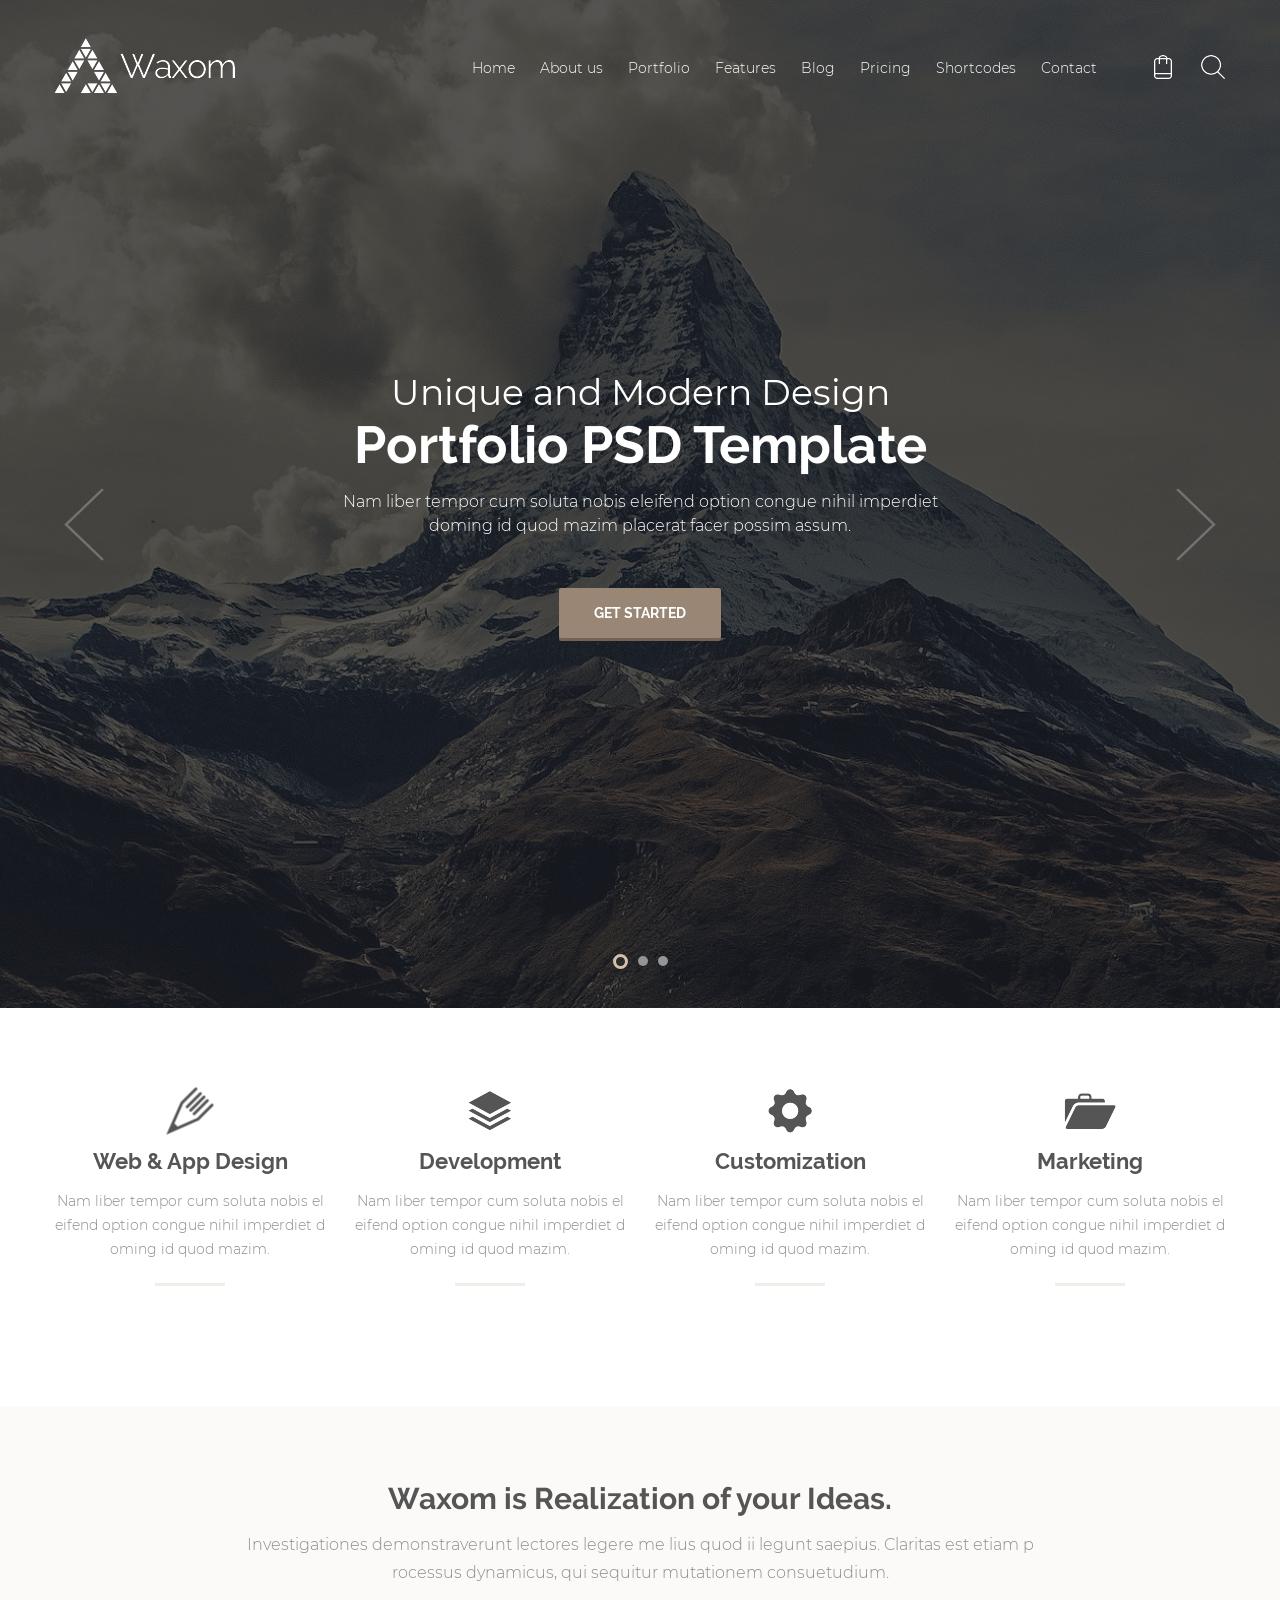
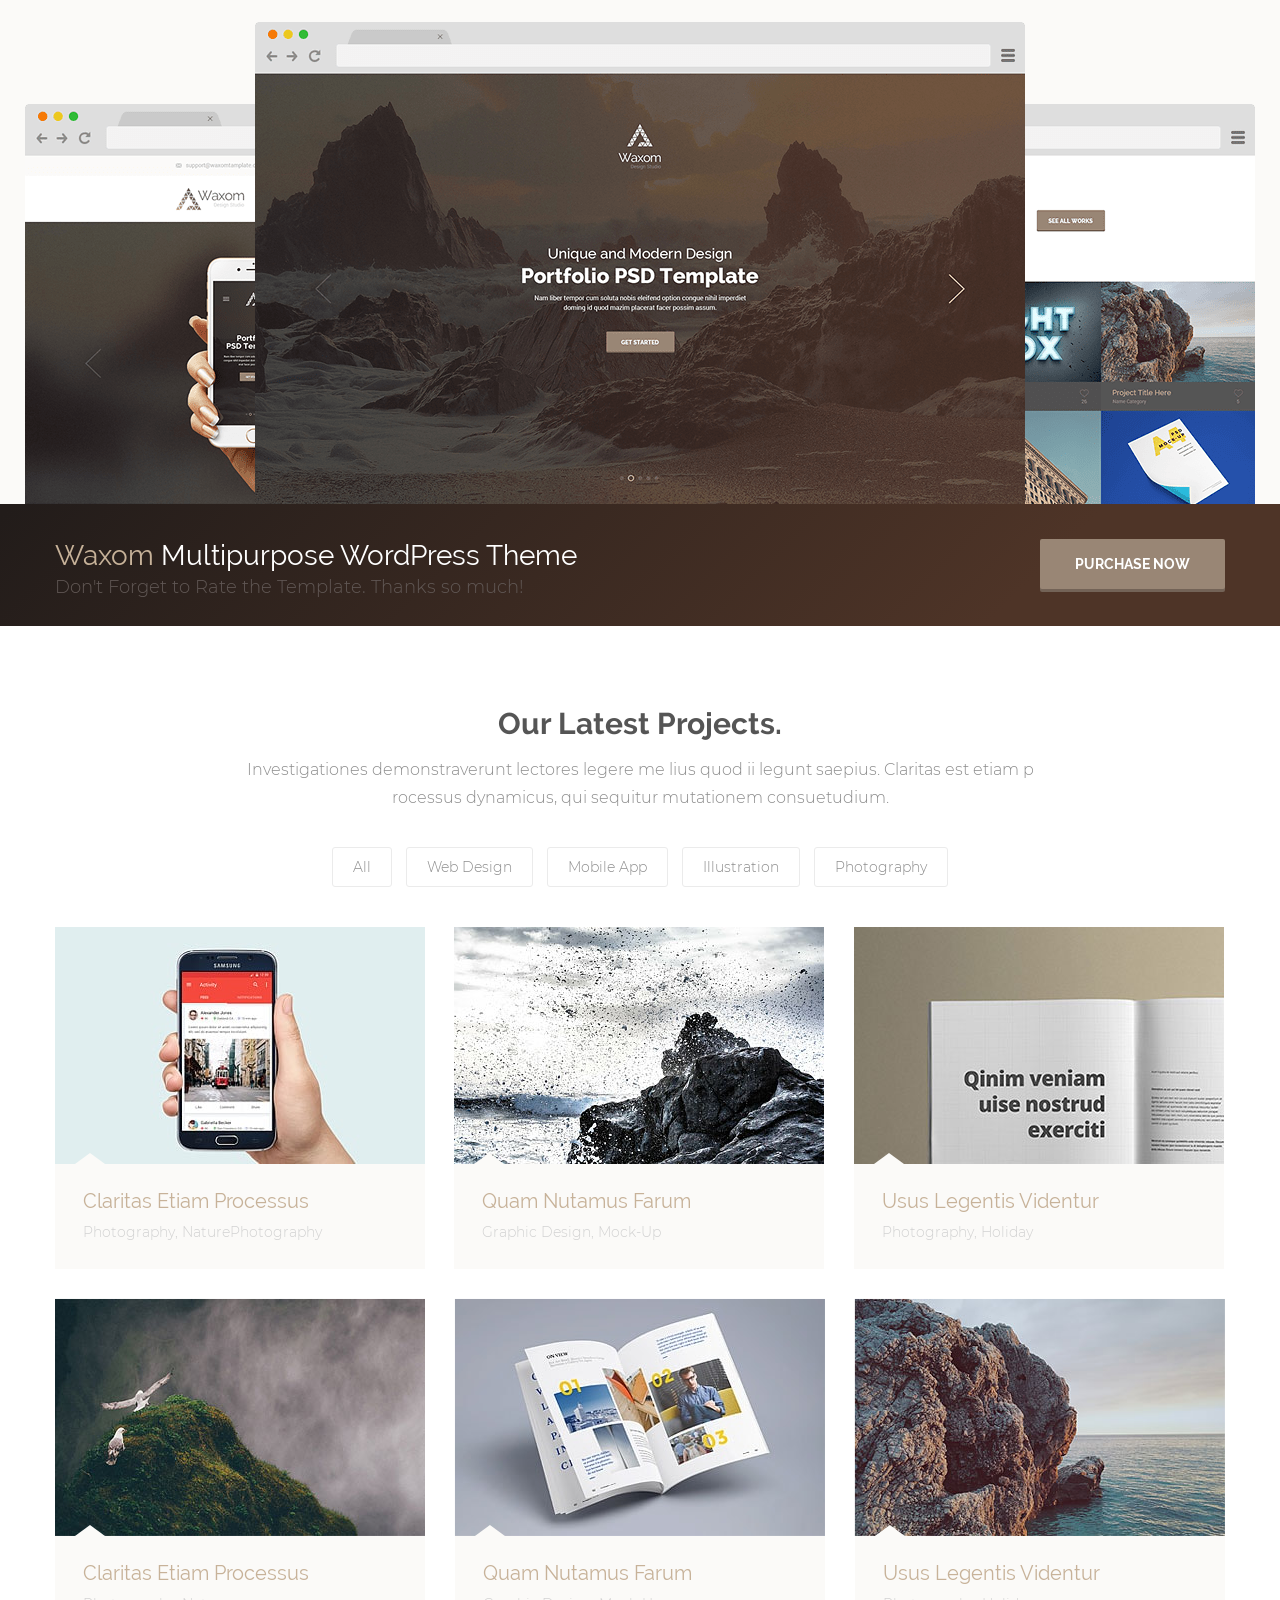
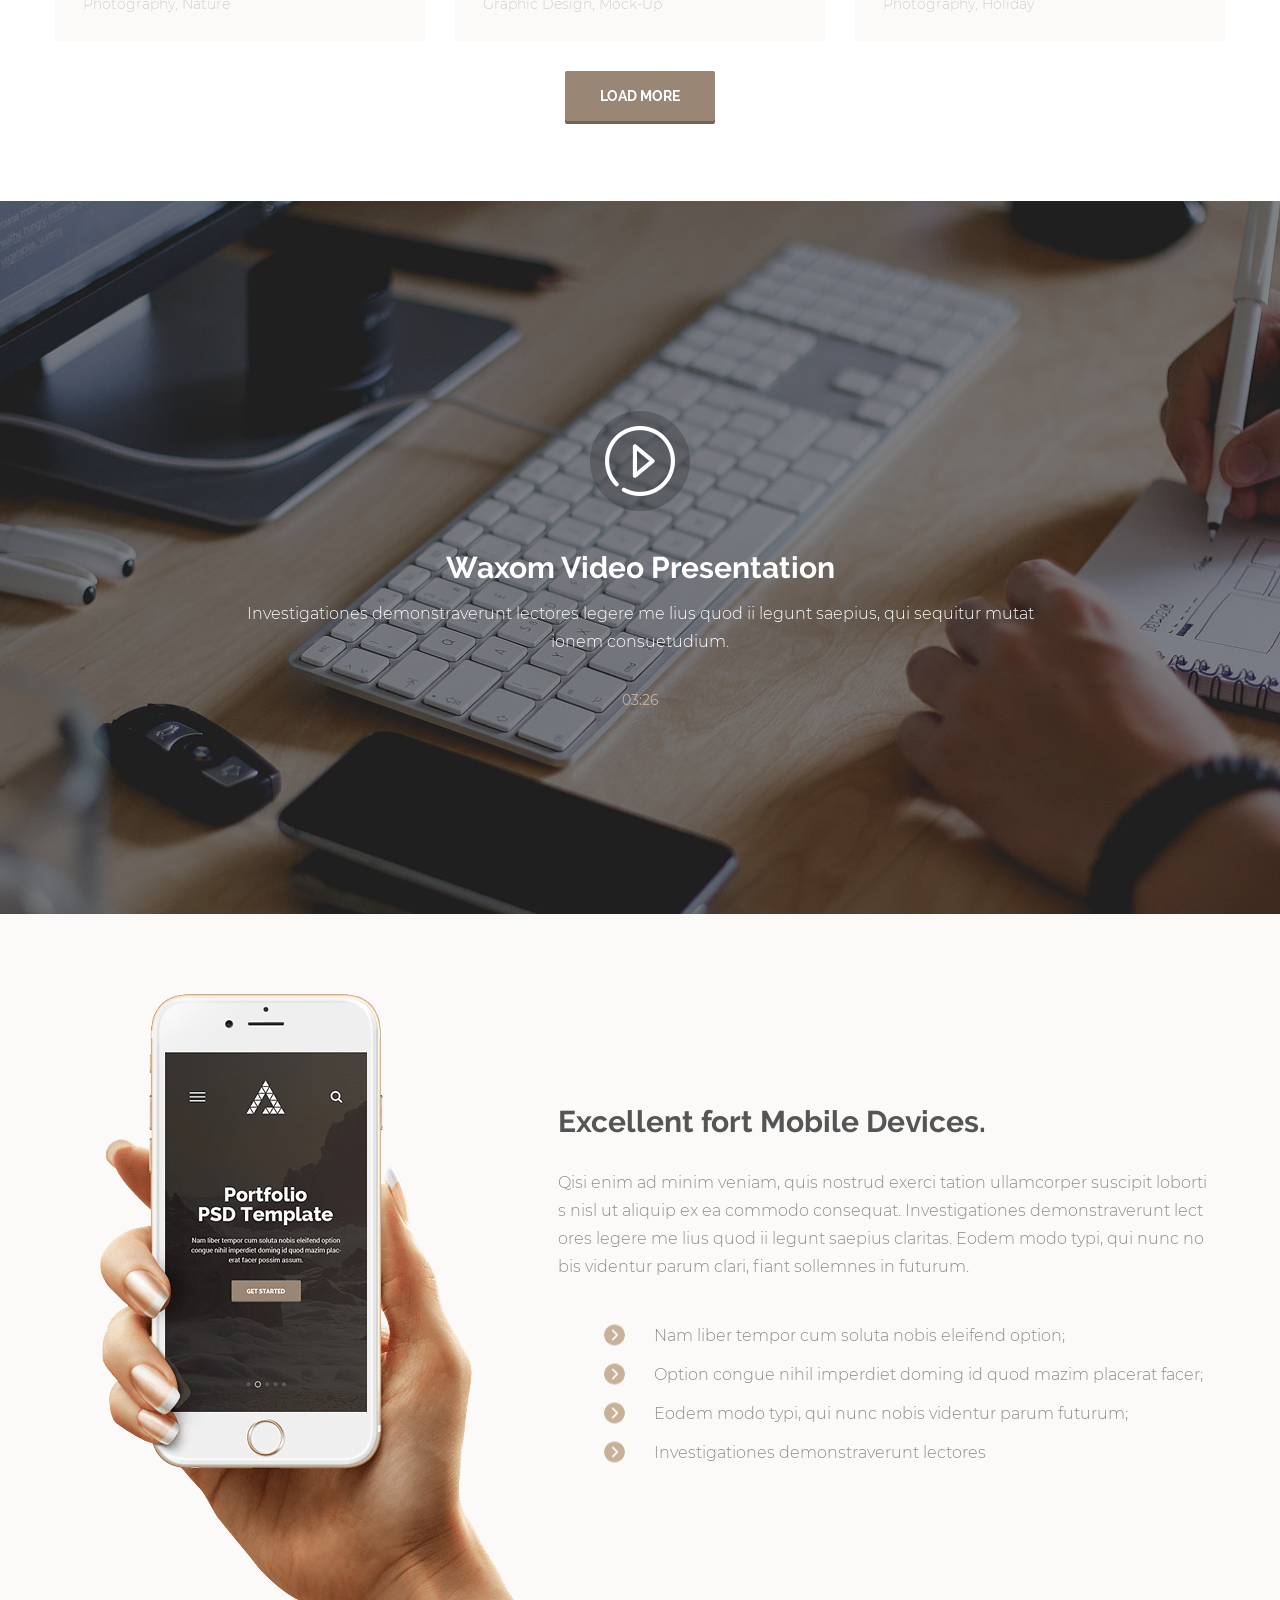
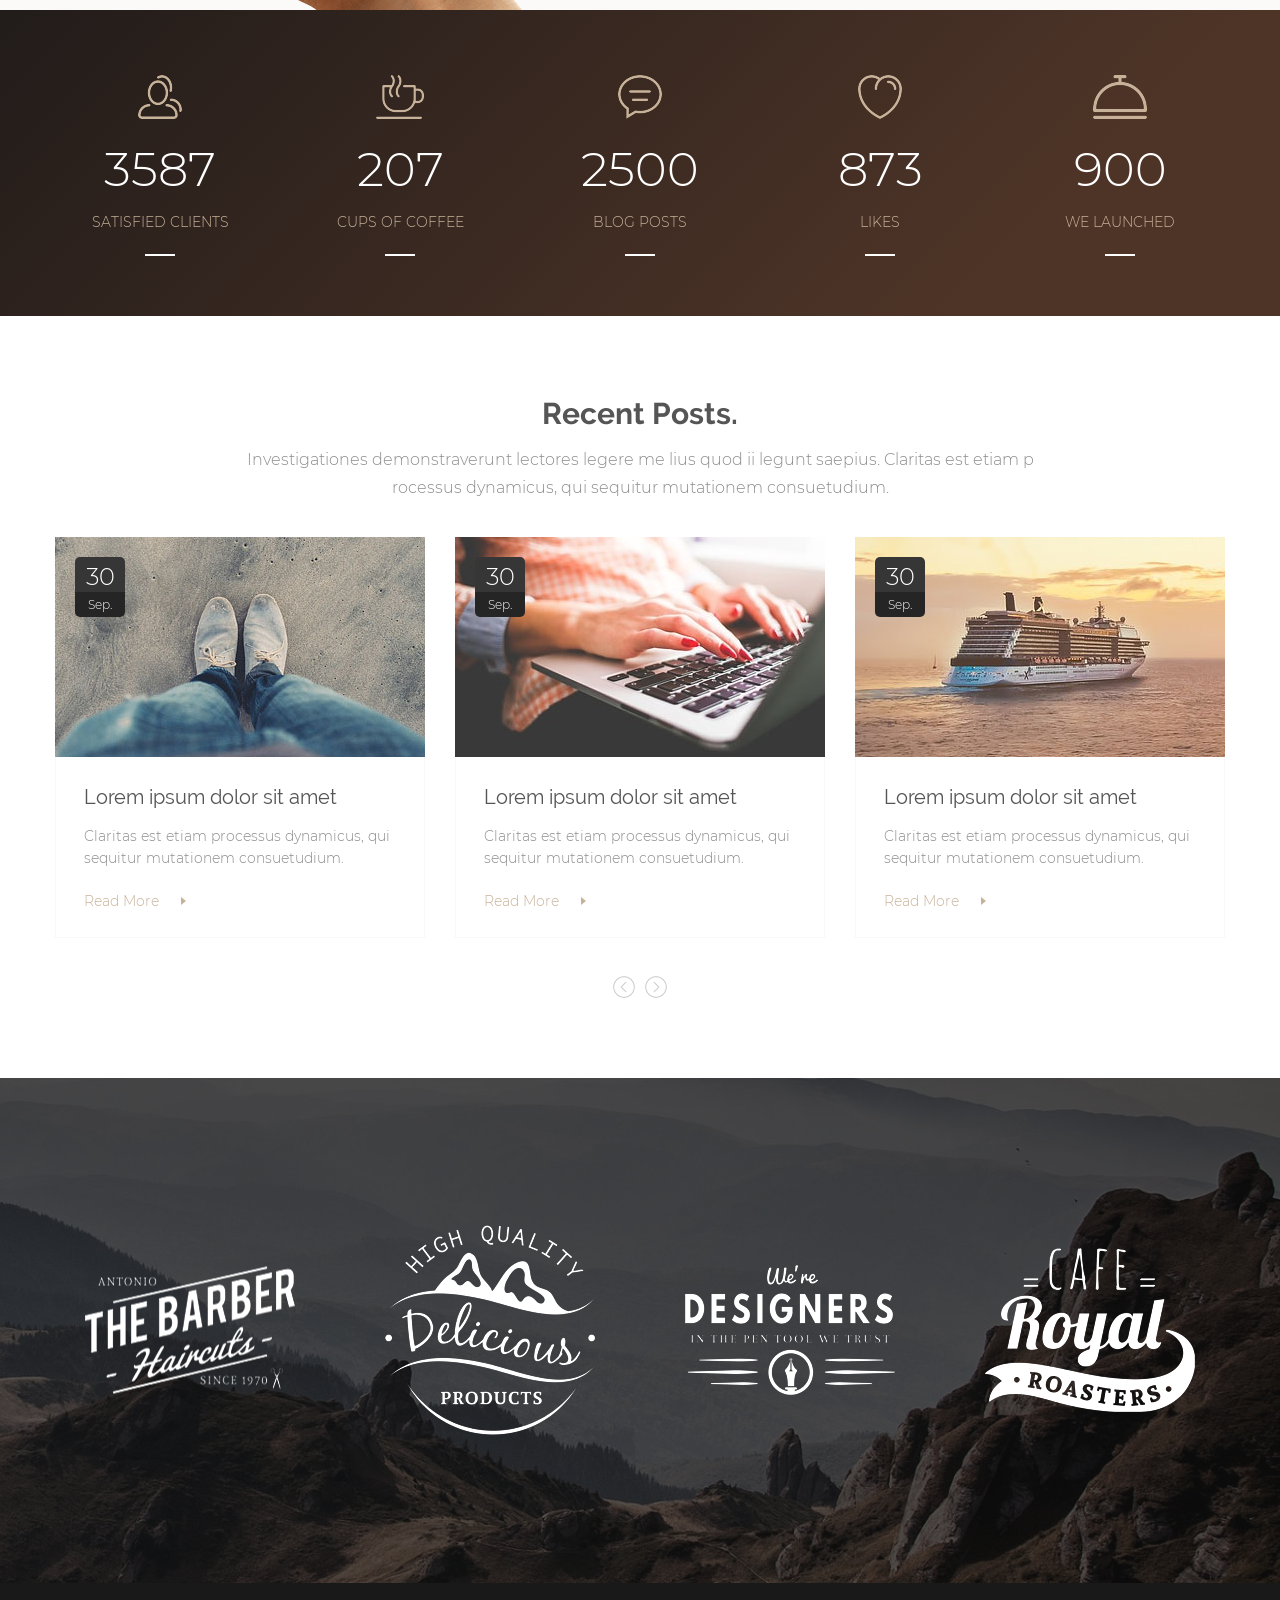
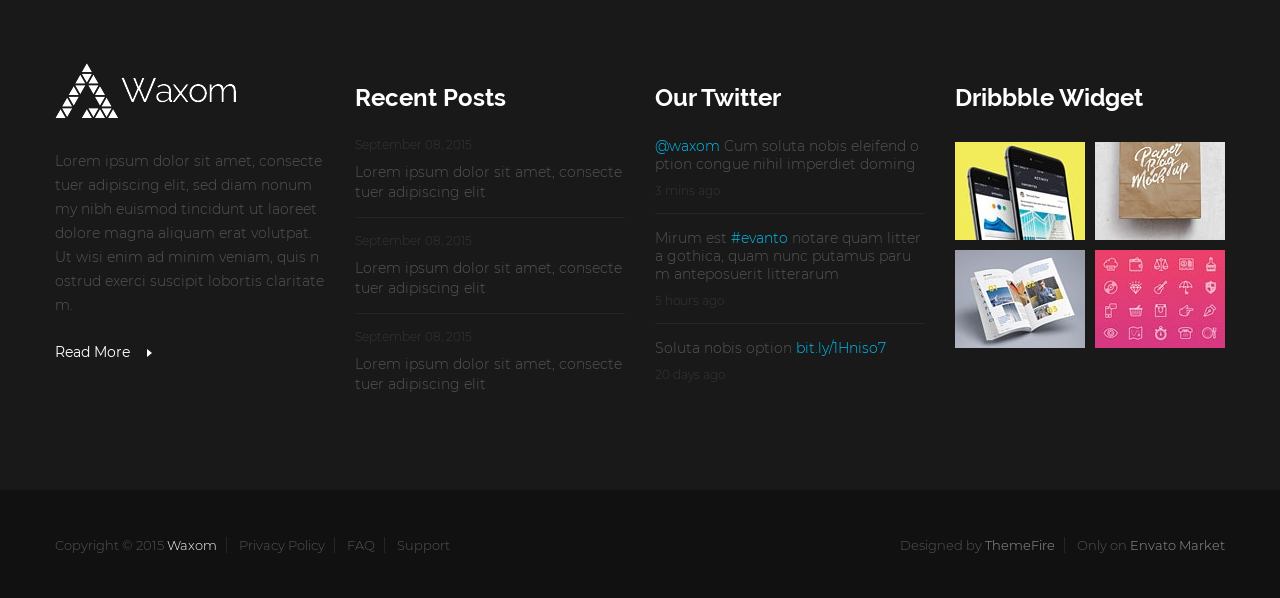
<file: index.html>
<!DOCTYPE html>
<html class="no-js" lang="en">
<head>
  <meta charset="utf-8"/>
  <title>Waxom</title>
  <meta name="viewport" content="width=device-width, initial-scale=1.0"/>
  <link rel="stylesheet" href="css/style.css"/>
  <script src="js/ie-detector.js"></script>
  <script src="js/modernizr.js"></script>
  <!--[if lte IE 9]><meta http-equiv="X-UA-Compatible" content="IE=edge"/><![endif]-->

  <!--
    <link rel="shortcut icon" href="favicon.ico"/>
    <meta name="keywords" content=""/>
    <meta name="description" content=""/>
    <meta name="author" content="">
    <meta name="robots" content="index,follow">
    <meta name="copyright" content="">
  -->

</head>

<body>

<div id="page-wrapper" class="page-wrapper">
  
  <div id="page-body" class="page-body">
    <div class="header-holder">
	  <header class="header clearfix">
	  	<div class="header__left"><a href="#" class="header__logo"><img src="img/logo.png" alt=""></a></div>
	  	<div class="header__right clearfix">
	  		<div class="header__info">
		  		<a href="#" class="icon icon_cart"></a>
		  		<a href="#" class="icon icon_search"></a>
	  		</div>
	  		<div class="header__nav">
	  			<nav class="nav">
	  				<ul class="nav__list clearfix" data-target="navigation">
	  					<li class="nav__item">
		  					<a href="#" class="nav__link">
		  						Home
		  					</a>
	  					</li>
	  					<li class="nav__item">
		  					<a href="#" class="nav__link">
		  						About us
		  					</a>
	  					</li>
	  					<li class="nav__item">
		  					<a href="#" class="nav__link">
		  						Portfolio
		  					</a>
	  					</li>
	  					<li class="nav__item">
		  					<a href="#" class="nav__link">
		  						Features
		  					</a>
	  					</li>
	  					<li class="nav__item">
		  					<a href="#" class="nav__link">
		  						Blog
		  					</a>
	  					</li>
	  					<li class="nav__item">
		  					<a href="#" class="nav__link">
		  						Pricing
		  					</a>
	  					</li>
	  					<li class="nav__item">
		  					<a href="#" class="nav__link">
		  						Shortcodes
		  					</a>
	  					</li>
	  					<li class="nav__item">
		  					<a href="#" class="nav__link">
		  						Contact
		  					</a>
	  					</li>
	  				</ul>
	  				<div class="nav__burger" data-opener="navigation">
	  					<div class="span nav__icon"></div>
	  				</div>
	  			</nav>
	  		</div>
	  	</div>
	  </header>
	<div class="hero">
		<ul class="hero__list hero-slider">
			<li class="hero__item hero__slider_1">
				<div class="hero__item-inner">
					<div class="hero__item-subtitle">Unique and Modern Design</div>
					<h2 class="hero__item-title">Portfolio PSD Template</h2>
					<div class="hero__item-text">Nam liber tempor cum soluta nobis eleifend option congue nihil imperdiet doming id quod mazim placerat facer possim assum.</div>
					<a href="#" class="hero__btn btn">get started</a>		
				</div>
			</li>
			<li class="hero__item hero__slider_2">
				<div class="hero__item-inner">
					<div class="hero__item-subtitle">Unique and Modern Design</div>
					<h2 class="hero__item-title">Portfolio PSD Template</h2>
					<div class="hero__item-text">Nam liber tempor cum soluta nobis eleifend option congue nihil imperdiet doming id quod mazim placerat facer possim assum.</div>
					<a href="#" class="hero__btn btn">get started</a>		
				</div>		
			</li>
			<li class="hero__item hero__slider_3">
				<div class="hero__item-inner">
					<div class="hero__item-subtitle">Unique and Modern Design</div>
					<h2 class="hero__item-title">Portfolio PSD Template</h2>
					<div class="hero__item-text">Nam liber tempor cum soluta nobis eleifend option congue nihil imperdiet doming id quod mazim placerat facer possim assum.</div>
					<a href="#" class="hero__btn btn">get started</a>		
				</div>		
			</li>
		</ul>
	</div>
</div>
<div class="services">
	<div class="container">
		<div class="row">
			<div class="col-xs-12 col-sm-6 col-lg-3">
				<div class="services__item">
					<div class="services__icon">
						<div class="icon icon_pen"></div>
					</div>
					<h3 class="services__title">Web &#38; App Design</h3>
					<div class="services__text">Nam liber tempor cum soluta nobis eleifend option congue nihil imperdiet doming id quod mazim.</div>
				</div>
			</div>
			<div class="col-xs-12 col-sm-6 col-lg-3">
				<div class="services__item">
					<div class="services__icon">
						<div class="icon icon_dev"></div>
					</div>
					<h3 class="services__title">Development</h3>
					<div class="services__text">Nam liber tempor cum soluta nobis eleifend option congue nihil imperdiet doming id quod mazim.</div>
				</div>
			</div>
			<div class="visible-tablet"></div>
			<div class="col-xs-12 col-sm-6 col-lg-3">
				<div class="services__item">
					<div class="services__icon">
						<div class="icon icon_settings"></div>
					</div>
					<h3 class="services__title">Customization</h3>
					<div class="services__text">Nam liber tempor cum soluta nobis eleifend option congue nihil imperdiet doming id quod mazim.</div>
				</div>
			</div>
			<div class="col-xs-12 col-sm-6 col-lg-3">
				<div class="services__item">
					<div class="services__icon">
						<div class="icon icon_marketing"></div>
					</div>
					<h3 class="services__title">Marketing</h3>
					<div class="services__text">Nam liber tempor cum soluta nobis eleifend option congue nihil imperdiet doming id quod mazim.</div>
				</div>
			</div>
		</div>
	</div>
</div>
<div class="about">
	<div class="container">
		<div class="row">
			<div class="col-xs-12">
				<h2 class="section-title">Waxom is Realization of your Ideas.</h2>
				<div class="section-text">Investigationes demonstraverunt lectores legere me lius quod ii legunt saepius. Claritas est etiam processus dynamicus, qui sequitur mutationem consuetudium.</div>
				<div class="about__img">
					<img src="img/about.png" alt="">
				</div>
			</div>
		</div>
	</div>
</div>
<div class="purchase">
	<div class="container">
		<div class="row">
			<div class="col-xs-12">
				<div class="purchase__inner clearfix">
					<div class="purchase__left">
						<div class="purchase__title"><span>Waxom </span>Multipurpose WordPress Theme</div>
						<div class="purchase__text">Don't Forget to Rate the Template. Thanks so much!</div>
					</div>
					<div class="purchase__right">
						<a href="#" class="purchase__btn btn">Purchase Now</a>
					</div>
				</div>
			</div>
		</div>
	</div>
</div>
<div class="portfolio">
	<div class="container">
		<div class="row">
			<h2 class="section-title">Our Latest Projects.</h2>
			<div class="section-text">Investigationes demonstraverunt lectores legere me lius quod ii legunt saepius. Claritas est etiam processus dynamicus, qui sequitur mutationem consuetudium.</div>
			<ul class="portfolio__list">
				<li class="portfolio__list-item" data-filter="*">All</li>
				<li class="portfolio__list-item" data-filter=".web-design">Web Design</li>
				<li class="portfolio__list-item" data-filter=".mobile-app">Mobile App</li>
				<li class="portfolio__list-item" data-filter=".illustration">Illustration</li>
				<li class="portfolio__list-item" data-filter=".photography">Photography</li>
			</ul>
			<div class="portfolio__grid">
				<div class="portfolio__item eb-design">
					<div class="portfolio__img"><img src="img/port1.jpg" alt="">
						<div class="portfolio__overlay">
							<div class="portfolio__overlay-inner">
								<a href="#">
									<span class="icon icon_link"></span>
								</a>
								<a href="#">
									<span class="icon icon_search-blick"></span>
								</a>
							</div>
						</div>
					</div>
					<div class="portfolio__item-inner">
						<a href="#" class="portfolio__item-title">Claritas Etiam Processus</a>
						<a href="#" class="portfolio__item-descr">Photography, NaturePhotography</a>
					</div>	
				</div>
				<div class="portfolio__item web-design">
					<div class="portfolio__img"><img src="img/port2.jpg" alt="">
						<div class="portfolio__overlay">
							<div class="portfolio__overlay-inner">
								<a href="#">
									<span class="icon icon_link"></span>
								</a>
								<a href="#">
									<span class="icon icon_search-blick"></span>
								</a>
							</div>
						</div>
					</div>
					<div class="portfolio__item-inner">
						<a href="#" class="portfolio__item-title">Quam Nutamus Farum</a>
						<a href="#" class="portfolio__item-descr">Graphic Design, Mock-Up</a>
					</div>
				</div>
				<div class="portfolio__item mobile-app">
					<div class="portfolio__img"><img src="img/port3.jpg" alt="">
						<div class="portfolio__overlay">
							<div class="portfolio__overlay-inner">
								<a href="#">
									<span class="icon icon_link"></span>
								</a>
								<a href="#">
									<span class="icon icon_search-blick"></span>
								</a>
							</div>
						</div>
					</div>
					<div class="portfolio__item-inner">
						<a href="#" class="portfolio__item-title">Usus Legentis Videntur</a>
						<a href="#" class="portfolio__item-descr">Photography, Holiday</a>
					</div>
				</div>
				<!-- <div class="visible-tablet"></div> -->
				<div class="portfolio__item illustration">
					<div class="portfolio__img"><img src="img/port4.jpg" alt="">
						<div class="portfolio__overlay">
							<div class="portfolio__overlay-inner">
								<a href="#">
									<span class="icon icon_link"></span>
								</a>
								<a href="#">
									<span class="icon icon_search-blick"></span>
								</a>
							</div>
						</div>
					</div>
					<div class="portfolio__item-inner">
						<a  href="#" class="portfolio__item-title">Claritas Etiam Processus</a>
						<a href="#" class="portfolio__item-descr">Photography, Nature</a>
					</div>
				</div>
				<div class="portfolio__item photography">
					<div class="portfolio__img"><img src="img/port5.jpg" alt="">
						<div class="portfolio__overlay">
							<div class="portfolio__overlay-inner">
								<a href="#">
									<span class="icon icon_link"></span>
								</a>
								<a href="#">
									<span class="icon icon_search-blick"></span>
								</a>
							</div>
						</div>
					</div>
					<div class="portfolio__item-inner">
						<a href="#" class="portfolio__item-title">Quam Nutamus Farum</a>
						<a href="#" class="portfolio__item-descr">Graphic Design, Mock-Up</a>
					</div>
				</div>
				<div class="portfolio__item web-design">
					<div class="portfolio__img"><img src="img/port6.jpg" alt="">
						<div class="portfolio__overlay">
							<div class="portfolio__overlay-inner">
								<a href="#">
									<span class="icon icon_link"></span>
								</a>
								<a href="#">
									<span class="icon icon_search-blick"></span>
								</a>
							</div>
						</div>
					</div>
					<div class="portfolio__item-inner">
						<a href="#" class="portfolio__item-title">Usus Legentis Videntur</a>
						<a href="#" class="portfolio__item-descr">Photography, Holiday</a>
					</div>
				</div>
			</div>
	</div>
	<a href="#" class="portfolio__btn btn">Load more</a>
</div>
</div>
<div class="presentation">
	<div class="container">
		<div class="row">
			<div class="col-xs-12">
				<div class="presentation__inner">
					<a data-fancybox href="https://www.youtube.com/watch?v=_sI_Ps7JSEk&amp;autoplay=1&amp;rel=0&amp;controls=0&amp;showinfo=0" class="presentation__icon">
						<span class="icon icon_play"></span>
					</a>
					<h2 class="section-title section-title_white">Waxom Video Presentation</h2>
					<div class="section-text section-text_white">Investigationes demonstraverunt lectores legere me lius quod ii legunt saepius, qui sequitur mutationem consuetudium.</div>
					<div class="presentation__timig">03:26</div>
				</div>
				
			</div>
		</div>
	</div>
</div>
<div class="mobile">
	<div class="container">
		<div class="row">
			<div class="col-xs-12">
				<div class="mobile__inner">
					<div class="col-xs-12 col-md-5 mobile__left"><img src="img/mobile.png" alt="" class="mobile__img"></div>
					<div class="col-xs-12 col-md-7 mobile__right">
						<h2 class="mobile__title">Excellent fort Mobile Devices.</h2>
						<div class="mobile__text">Qisi enim ad minim veniam, quis nostrud exerci tation ullamcorper suscipit lobortis nisl ut aliquip ex ea commodo consequat. Investigationes demonstraverunt lectores legere me lius quod ii legunt saepius claritas. Eodem modo typi, qui nunc nobis videntur parum clari, fiant sollemnes in futurum.</div>
						<ul class="mobile__list">
							<li class="mobile__item">Nam liber tempor cum soluta nobis eleifend option;</li>
							<li class="mobile__item">Option congue nihil imperdiet doming id quod mazim placerat facer;</li>
							<li class="mobile__item">Eodem modo typi, qui nunc nobis videntur parum futurum;</li>
							<li class="mobile__item">Investigationes demonstraverunt lectores</li>
						</ul>
					</div>
				</div>
			</div>
		</div>
	</div>
</div>
<div class="statistics">
	<div class="container">
		<div class="row clearfix">
			<div class="col-xs-12 col-md-5-col">
				<div class="statistics__item">
					<div class="statistics__icon">
						<div class="icon icon_people"></div>
					</div>
					<div class="statistics__number">3587</div>
					<div class="statistics__descr">Satisfied Clients</div>
				</div>
			</div>
			<div class="col-xs-12 col-md-5-col">
				<div class="statistics__item">
					<div class="statistics__icon">
						<div class="icon icon_cup"></div>
					</div>
					<div class="statistics__number">207</div>
					<div class="statistics__descr">Cups of coffee</div>
				</div>
			</div>
			<div class="col-xs-12 col-md-5-col">
				<div class="statistics__item">
					<div class="statistics__icon">
						<div class="icon icon_quote"></div>
					</div>
					<div class="statistics__number">2500</div>
					<div class="statistics__descr">Blog posts</div>
				</div>
			</div>
			<div class="col-xs-12 col-md-5-col">
				<div class="statistics__item">
					<div class="statistics__icon">
						<div class="icon icon_heart"></div>
					</div>
					<div class="statistics__number">873</div>
					<div class="statistics__descr">Likes</div>
				</div>
			</div>
			<div class="col-xs-12 col-md-5-col">
				<div class="statistics__item">
					<div class="statistics__icon">
						<div class="icon icon_lunch"></div>
					</div>
					<div class="statistics__number">900</div>
					<div class="statistics__descr">We launched</div>
				</div>
			</div>
		</div>
	</div>
</div>
<div class="blog">
	<div class="container">
		<div class="row">
			<div class="col-xs-12">
				<h2 class="section-title">Recent Posts.</h2>
				<div class="section-text">Investigationes demonstraverunt lectores legere me lius quod ii legunt saepius. Claritas est etiam processus dynamicus, qui sequitur mutationem consuetudium.</div>
				<ul class="blog__slider">
					<li class="blog__slider-item">
						<div class="blog__item">
							<div class="blog__item-img"><img src="img/blog1.jpg" alt=""><div class="blog__item-overlay"></div></div>
							<div class="blog__item-descr">
								<div class="blog__item-title">Lorem ipsum dolor sit amet</div>
								<div class="blog__item-text">Claritas est etiam processus dynamicus, qui sequitur mutationem consuetudium.</div>
								<a href="#" class="blog__item-link">Read More</a>
							</div>
							<div class="blog__item-date">
								<div class="blog__item-date-number">
									30
								</div>
								<div class="blog__item-date-month">
									Sep.
								</div>
							</div>	
						</div>
						<div class="blog__slider-switchers"></div>
					</li>
					<li class="blog__slider-item">
						<div class="blog__item">
							<div class="blog__item-img"><img src="img/blog2.jpg" alt=""><div class="blog__item-overlay"></div></div>
							<div class="blog__item-descr">
								<div class="blog__item-title">Lorem ipsum dolor sit amet</div>
								<div class="blog__item-text">Claritas est etiam processus dynamicus, qui sequitur mutationem consuetudium.</div>
								<a href="#" class="blog__item-link">Read More</a>
							</div>
							<div class="blog__item-date">
								<div class="blog__item-date-number">
									30
								</div>
								<div class="blog__item-date-month">
									Sep.
								</div>
							</div>	
						</div>	
						<div class="blog__slider-switchers"></div>
					</li>
					<li class="blog__slider-item">
						<div class="blog__item">
							<div class="blog__item-img"><img src="img/blog3.jpg" alt=""><div class="blog__item-overlay"></div></div>
							<div class="blog__item-descr">
								<div class="blog__item-title">Lorem ipsum dolor sit amet</div>
								<div class="blog__item-text">Claritas est etiam processus dynamicus, qui sequitur mutationem consuetudium.</div>
								<a href="#" class="blog__item-link">Read More</a>
							</div>
							<div class="blog__item-date">
								<div class="blog__item-date-number">
									30
								</div>
								<div class="blog__item-date-month">
									Sep.
								</div>
							</div>	
						</div>
						<div class="blog__slider-switchers"></div>
					</li>
				</ul>
			</div>
		</div>
	</div>
</div>
<div class="customers">
	<div class="container">
		<div class="row">
			<div class="col-xs_12 col-sm-6 col-md-3">
				<div class="customers__item"><img src="img/customer1.png" alt="" class="customers__img"></div>
			</div>
			<div class="col-xs_12 col-sm-6 col-md-3">
				<div class="customers__item"><img src="img/customer2.png" alt="" class="customers__img"></div>
			</div>
			<div class="col-xs_12 col-sm-6 col-md-3">
				<div class="customers__item"><img src="img/customer3.png" alt="" class="customers__img"></div>
			</div>
			<div class="col-xs_12 col-sm-6 col-md-3">
				<div class="customers__item"><img src="img/customer4.png" alt="" class="customers__img"></div>
			</div>
		</div>
	</div>
</div>
  </div>

  <footer id="footer" class="wrapper footer">
	<div class="footer__top">
		<div class="container">
			<div class="row">
				<div class="col-xs-12 col-sm-6 col-md-3">
					<div class="footer__about">
						<a href="#" class="footer__logo"><img src="img/footer-logo.png" alt=""></a>
						<div class="footer__about-text">Lorem ipsum dolor sit amet, consectetuer adipiscing elit, sed diam nonummy nibh euismod tincidunt ut laoreet dolore magna aliquam erat volutpat. Ut wisi enim ad minim veniam, quis nostrud exerci suscipit lobortis claritatem.</div>
						<a href="#" class="footer__about-link">Read More</a>
					</div>
				</div>
				<div class="col-xs-12 col-sm-6 col-md-3">
					<div class="footer__blog">
						<div class="footer__blog-title">Recent Posts</div>
						<a href="#" class="footer__blog-item">
							<span class="footer__blog-item-title">September 08, 2015</span>
							<span class="footer__blog-item-text">Lorem ipsum dolor sit amet, consectetuer adipiscing elit</span>
						</a>
						<a href="#" class="footer__blog-item">
							<span class="footer__blog-item-title">September 08, 2015</span>
							<span class="footer__blog-item-text">Lorem ipsum dolor sit amet, consectetuer adipiscing elit</span>
						</a>
						<a href="#" class="footer__blog-item">
							<span class="footer__blog-item-title">September 08, 2015</span>
							<span class="footer__blog-item-text">Lorem ipsum dolor sit amet, consectetuer adipiscing elit</span>
						</a>
					</div>
				</div>
				<div class="col-xs-12 col-sm-6 col-md-3">
					<div class="footer__twitter">
						<div class="footer__twitter-title">Our Twitter</div>
						<a href="#" class="footer__twitter-item">
							<span class="footer__twitter-item-tweet">
								<span class="footer__twitter-item-tweet_blue">
									@waxom 							
								</span>
								Cum soluta nobis eleifend option congue nihil imperdiet doming
							</span>
							<span class="footer__twitter-item-date">3 mins ago</span>
						</a>
						<a href="#" class="footer__twitter-item">
							<span class="footer__twitter-item-tweet">
								Mirum est <span  class="footer__twitter-item-tweet_blue">
									#evanto 							
								</span> notare quam littera gothica, quam nunc putamus parum anteposuerit litterarum
							</span>
							<span class="footer__twitter-item-date">5 hours ago</span>
						</a>
						<a href="#" class="footer__twitter-item">
							<span class="footer__twitter-item-tweet">
								Soluta nobis option <span class="footer__twitter-item-tweet_blue">
									bit.ly/1Hniso7 							
								</span>
							</span>
							<span class="footer__twitter-item-date">20 days ago</span>
						</a>
					</div>
				</div>
				<div class="col-xs-12 col-sm-6 col-md-3">
					<div class="footer__widgets">
						<div class="footer__widgets-title">Dribbble Widget</div>
						<div class="row">
							<div class="col-xs-6 footer__widgets-item"><a href="#" class="footer__widgets-link"><img src="img/widget1.jpg" alt=""></a></div>
							<div class="col-xs-6 footer__widgets-item"><a href="#" class="footer__widgets-link"><img src="img/widget2.jpg" alt=""></a></div>
							<div class="col-xs-6 footer__widgets-item"><a href="#" class="footer__widgets-link"><img src="img/widget3.jpg" alt=""></a></div>
							<div class="col-xs-6 footer__widgets-item"><a href="#" class="footer__widgets-link"><img src="img/widget4.jpg" alt=""></a></div>
						</div>
					</div>

				</div>
			</div>
		</div>
	</div>
	<div class="footer__bottom">
		<div class="container clearfix">
			<div class="footer__bottom-left">
				<div class="footer__bottom-item">
					Copyright &copy; 2015  
					<span class="copyrite_wthite">Waxom</span>
				</div>
				<div class="footer__bottom-item"><a href="#" class="footer__bottom-link">Privacy Policy</a></div>
				<div class="footer__bottom-item"><a href="#" class="footer__bottom-link">FAQ</a></div>
				<div class="footer__bottom-item"><a href="#" class="footer__bottom-link">Support</a></div>
			</div>
			<div class="footer__bottom-right">
				<div class="footer__bottom-item">Designed by <a href="#" class="footer__bottom-link link_gray">ThemeFire</a>
				</div>
				<div class="footer__bottom-item">
					Only on <a href="#" class="footer__bottom-link link_gray">Envato Market</a>
				</div>
			</div>
		</div>
	</div>
</footer>


</div>


<!-- scripts
___________________________________________________________________________-->

<script src="js/libs.js"></script>
<script src="js/common.js"></script>
<script src="//localhost:35729/livereload.js"></script>
<script src="js/lightslider.min.js"></script>
<script src="js/isotope.pkgd.min.js"></script>
<script src="js/imagesloaded.pkgd.js"></script>
<script src="js/jquery.fancybox.min.js"></script>
<script src="js/main.js"></script>
</body>
</html>
</file>
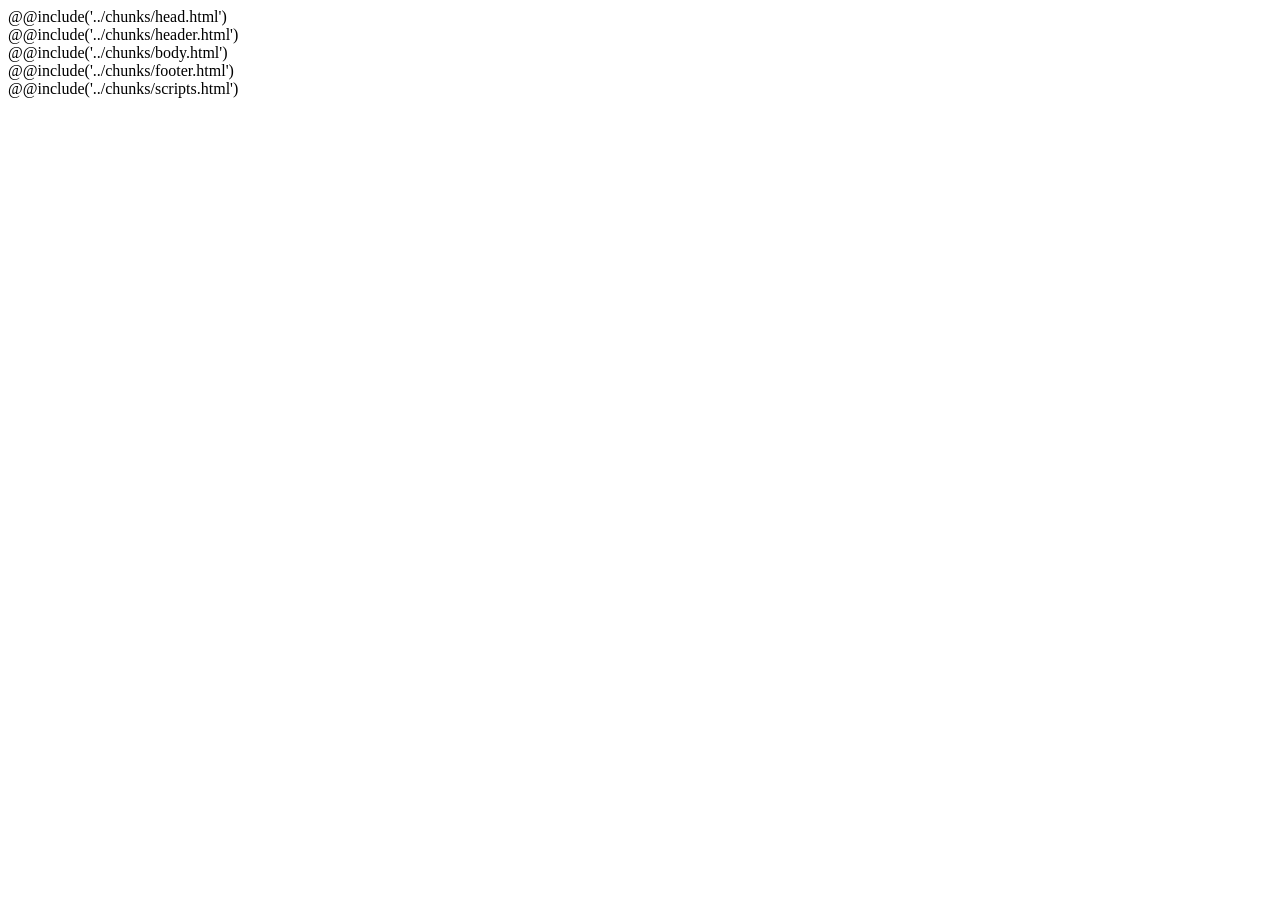
<file: dev/templates/index.html>
@@include('../chunks/head.html')
</head>

<body>

<div id="page-wrapper" class="page-wrapper">
  @@include('../chunks/header.html')
  <div id="page-body" class="page-body">
    @@include('../chunks/body.html')
  </div>

  @@include('../chunks/footer.html')

</div>


<!-- scripts
___________________________________________________________________________-->

@@include('../chunks/scripts.html')
</body>
</html>
</file>
<file: css/style.css>
html,body,div,span,applet,object,iframe,h1,h2,h3,h4,h5,h6,p,blockquote,pre,a,abbr,acronym,address,big,cite,code,del,dfn,em,font,img,ins,kbd,q,s,samp,strike,strong,tt,var,b,u,i,center,dl,dt,dd,ol,ul,li,fieldset,form,label,legend{margin:0;padding:0;border:0;outline:0;font-size:100%;vertical-align:baseline;background:transparent}table,caption,tbody,tfoot,thead,tr,th,td{margin:0;padding:0;outline:0;font-size:100%;vertical-align:top}table{border-collapse:collapse;border-spacing:0}blockquote,q{quotes:none}blockquote:before,blockquote:after,q:before,q:after{content:''}input:focus,textarea:focus,a:focus,button:focus,select:focus{outline:0}ins{text-decoration:none}del,s,strike{text-decoration:line-through}html{-ms-text-size-adjust:100%;-webkit-text-size-adjust:100%}article,aside,details,figcaption,figure,footer,header,hgroup,main,nav,section,summary{display:block;margin:0}*{box-sizing:border-box}img{border:none;vertical-align:top;max-width:100%;height:auto}.text-left{text-align:left}.text-right{text-align:right}.text-center{text-align:center}.text-justify{text-align:justify}.text-xs-left{text-align:left}.text-xs-right{text-align:right}.text-xs-center{text-align:center}.text-xs-justify{text-align:justify}@media (min-width: 544px){.text-sm-left{text-align:left}.text-sm-right{text-align:right}.text-sm-center{text-align:center}.text-sm-justify{text-align:justify}}@media (min-width: 768px){.text-md-left{text-align:left}.text-md-right{text-align:right}.text-md-center{text-align:center}.text-md-justify{text-align:justify}}@media (min-width: 992px){.text-lg-left{text-align:left}.text-lg-right{text-align:right}.text-lg-center{text-align:center}.text-lg-justify{text-align:justify}}.clearfix::after{content:"";display:table;clear:both}html{height:100%}.no-flexbox body{min-height:100%;height:100%;display:block !important}.page-wrapper,.footer{max-width:none;min-width:0;width:100%;margin:0 auto}.no-flexbox .page-wrapper,.no-flexbox .footer{width:auto}.page-wrapper{display:-ms-flexbox;display:flex;-ms-flex-direction:column;flex-direction:column;min-height:100vh}.lte-ie-11 .page-wrapper,.lt-ie-11 .page-wrapper{min-height:0}.no-flexbox .page-wrapper{display:block !important;width:auto;min-height:100%;height:auto !important;height:100%}.page-body{-ms-flex:1;flex:1}.page-body.flex-none{-ms-flex:none;flex:none}.container{margin-left:auto;margin-right:auto;padding-left:15px;padding-right:15px}.container::after{content:"";display:table;clear:both}@media (min-width: 544px){.container{max-width:576px}}@media (min-width: 768px){.container{max-width:720px}}@media (min-width: 992px){.container{max-width:940px}}@media (min-width: 1200px){.container{max-width:1140px}}.container-fluid{margin-left:auto;margin-right:auto;padding-left:15px;padding-right:15px}.container-fluid::after{content:"";display:table;clear:both}.row{margin-left:-15px;margin-right:-15px}.row::after{content:"";display:table;clear:both}.col-xs-1,.col-xs-2,.col-xs-3,.col-xs-4,.col-xs-5,.col-xs-6,.col-xs-7,.col-xs-8,.col-xs-9,.col-xs-10,.col-xs-11,.col-xs-12,.col-sm-1,.col-sm-2,.col-sm-3,.col-sm-4,.col-sm-5,.col-sm-6,.col-sm-7,.col-sm-8,.col-sm-9,.col-sm-10,.col-sm-11,.col-sm-12,.col-md-1,.col-md-2,.col-md-3,.col-md-4,.col-md-5,.col-md-6,.col-md-7,.col-md-8,.col-md-9,.col-md-10,.col-md-11,.col-md-12,.col-lg-1,.col-lg-2,.col-lg-3,.col-lg-4,.col-lg-5,.col-lg-6,.col-lg-7,.col-lg-8,.col-lg-9,.col-lg-10,.col-lg-11,.col-lg-12,.col-xl-1,.col-xl-2,.col-xl-3,.col-xl-4,.col-xl-5,.col-xl-6,.col-xl-7,.col-xl-8,.col-xl-9,.col-xl-10,.col-xl-11,.col-xl-12{position:relative;min-height:1px;padding-left:15px;padding-right:15px}.col-xs-1,.col-xs-2,.col-xs-3,.col-xs-4,.col-xs-5,.col-xs-6,.col-xs-7,.col-xs-8,.col-xs-9,.col-xs-10,.col-xs-11,.col-xs-12{float:left}.col-xs-1{width:8.33333%}.col-xs-2{width:16.66667%}.col-xs-3{width:25%}.col-xs-4{width:33.33333%}.col-xs-5{width:41.66667%}.col-xs-6{width:50%}.col-xs-7{width:58.33333%}.col-xs-8{width:66.66667%}.col-xs-9{width:75%}.col-xs-10{width:83.33333%}.col-xs-11{width:91.66667%}.col-xs-12{width:100%}.col-xs-pull-0{right:auto}.col-xs-pull-1{right:8.33333%}.col-xs-pull-2{right:16.66667%}.col-xs-pull-3{right:25%}.col-xs-pull-4{right:33.33333%}.col-xs-pull-5{right:41.66667%}.col-xs-pull-6{right:50%}.col-xs-pull-7{right:58.33333%}.col-xs-pull-8{right:66.66667%}.col-xs-pull-9{right:75%}.col-xs-pull-10{right:83.33333%}.col-xs-pull-11{right:91.66667%}.col-xs-pull-12{right:100%}.col-xs-push-0{left:auto}.col-xs-push-1{left:8.33333%}.col-xs-push-2{left:16.66667%}.col-xs-push-3{left:25%}.col-xs-push-4{left:33.33333%}.col-xs-push-5{left:41.66667%}.col-xs-push-6{left:50%}.col-xs-push-7{left:58.33333%}.col-xs-push-8{left:66.66667%}.col-xs-push-9{left:75%}.col-xs-push-10{left:83.33333%}.col-xs-push-11{left:91.66667%}.col-xs-push-12{left:100%}.col-xs-offset-0{margin-left:0%}.col-xs-offset-1{margin-left:8.33333%}.col-xs-offset-2{margin-left:16.66667%}.col-xs-offset-3{margin-left:25%}.col-xs-offset-4{margin-left:33.33333%}.col-xs-offset-5{margin-left:41.66667%}.col-xs-offset-6{margin-left:50%}.col-xs-offset-7{margin-left:58.33333%}.col-xs-offset-8{margin-left:66.66667%}.col-xs-offset-9{margin-left:75%}.col-xs-offset-10{margin-left:83.33333%}.col-xs-offset-11{margin-left:91.66667%}.col-xs-offset-12{margin-left:100%}@media (min-width: 544px){.col-sm-1,.col-sm-2,.col-sm-3,.col-sm-4,.col-sm-5,.col-sm-6,.col-sm-7,.col-sm-8,.col-sm-9,.col-sm-10,.col-sm-11,.col-sm-12{float:left}.col-sm-1{width:8.33333%}.col-sm-2{width:16.66667%}.col-sm-3{width:25%}.col-sm-4{width:33.33333%}.col-sm-5{width:41.66667%}.col-sm-6{width:50%}.col-sm-7{width:58.33333%}.col-sm-8{width:66.66667%}.col-sm-9{width:75%}.col-sm-10{width:83.33333%}.col-sm-11{width:91.66667%}.col-sm-12{width:100%}.col-sm-pull-0{right:auto}.col-sm-pull-1{right:8.33333%}.col-sm-pull-2{right:16.66667%}.col-sm-pull-3{right:25%}.col-sm-pull-4{right:33.33333%}.col-sm-pull-5{right:41.66667%}.col-sm-pull-6{right:50%}.col-sm-pull-7{right:58.33333%}.col-sm-pull-8{right:66.66667%}.col-sm-pull-9{right:75%}.col-sm-pull-10{right:83.33333%}.col-sm-pull-11{right:91.66667%}.col-sm-pull-12{right:100%}.col-sm-push-0{left:auto}.col-sm-push-1{left:8.33333%}.col-sm-push-2{left:16.66667%}.col-sm-push-3{left:25%}.col-sm-push-4{left:33.33333%}.col-sm-push-5{left:41.66667%}.col-sm-push-6{left:50%}.col-sm-push-7{left:58.33333%}.col-sm-push-8{left:66.66667%}.col-sm-push-9{left:75%}.col-sm-push-10{left:83.33333%}.col-sm-push-11{left:91.66667%}.col-sm-push-12{left:100%}.col-sm-offset-0{margin-left:0%}.col-sm-offset-1{margin-left:8.33333%}.col-sm-offset-2{margin-left:16.66667%}.col-sm-offset-3{margin-left:25%}.col-sm-offset-4{margin-left:33.33333%}.col-sm-offset-5{margin-left:41.66667%}.col-sm-offset-6{margin-left:50%}.col-sm-offset-7{margin-left:58.33333%}.col-sm-offset-8{margin-left:66.66667%}.col-sm-offset-9{margin-left:75%}.col-sm-offset-10{margin-left:83.33333%}.col-sm-offset-11{margin-left:91.66667%}.col-sm-offset-12{margin-left:100%}}@media (min-width: 768px){.col-md-1,.col-md-2,.col-md-3,.col-md-4,.col-md-5,.col-md-6,.col-md-7,.col-md-8,.col-md-9,.col-md-10,.col-md-11,.col-md-12{float:left}.col-md-1{width:8.33333%}.col-md-2{width:16.66667%}.col-md-3{width:25%}.col-md-4{width:33.33333%}.col-md-5{width:41.66667%}.col-md-6{width:50%}.col-md-7{width:58.33333%}.col-md-8{width:66.66667%}.col-md-9{width:75%}.col-md-10{width:83.33333%}.col-md-11{width:91.66667%}.col-md-12{width:100%}.col-md-pull-0{right:auto}.col-md-pull-1{right:8.33333%}.col-md-pull-2{right:16.66667%}.col-md-pull-3{right:25%}.col-md-pull-4{right:33.33333%}.col-md-pull-5{right:41.66667%}.col-md-pull-6{right:50%}.col-md-pull-7{right:58.33333%}.col-md-pull-8{right:66.66667%}.col-md-pull-9{right:75%}.col-md-pull-10{right:83.33333%}.col-md-pull-11{right:91.66667%}.col-md-pull-12{right:100%}.col-md-push-0{left:auto}.col-md-push-1{left:8.33333%}.col-md-push-2{left:16.66667%}.col-md-push-3{left:25%}.col-md-push-4{left:33.33333%}.col-md-push-5{left:41.66667%}.col-md-push-6{left:50%}.col-md-push-7{left:58.33333%}.col-md-push-8{left:66.66667%}.col-md-push-9{left:75%}.col-md-push-10{left:83.33333%}.col-md-push-11{left:91.66667%}.col-md-push-12{left:100%}.col-md-offset-0{margin-left:0%}.col-md-offset-1{margin-left:8.33333%}.col-md-offset-2{margin-left:16.66667%}.col-md-offset-3{margin-left:25%}.col-md-offset-4{margin-left:33.33333%}.col-md-offset-5{margin-left:41.66667%}.col-md-offset-6{margin-left:50%}.col-md-offset-7{margin-left:58.33333%}.col-md-offset-8{margin-left:66.66667%}.col-md-offset-9{margin-left:75%}.col-md-offset-10{margin-left:83.33333%}.col-md-offset-11{margin-left:91.66667%}.col-md-offset-12{margin-left:100%}}@media (min-width: 992px){.col-lg-1,.col-lg-2,.col-lg-3,.col-lg-4,.col-lg-5,.col-lg-6,.col-lg-7,.col-lg-8,.col-lg-9,.col-lg-10,.col-lg-11,.col-lg-12{float:left}.col-lg-1{width:8.33333%}.col-lg-2{width:16.66667%}.col-lg-3{width:25%}.col-lg-4{width:33.33333%}.col-lg-5{width:41.66667%}.col-lg-6{width:50%}.col-lg-7{width:58.33333%}.col-lg-8{width:66.66667%}.col-lg-9{width:75%}.col-lg-10{width:83.33333%}.col-lg-11{width:91.66667%}.col-lg-12{width:100%}.col-lg-pull-0{right:auto}.col-lg-pull-1{right:8.33333%}.col-lg-pull-2{right:16.66667%}.col-lg-pull-3{right:25%}.col-lg-pull-4{right:33.33333%}.col-lg-pull-5{right:41.66667%}.col-lg-pull-6{right:50%}.col-lg-pull-7{right:58.33333%}.col-lg-pull-8{right:66.66667%}.col-lg-pull-9{right:75%}.col-lg-pull-10{right:83.33333%}.col-lg-pull-11{right:91.66667%}.col-lg-pull-12{right:100%}.col-lg-push-0{left:auto}.col-lg-push-1{left:8.33333%}.col-lg-push-2{left:16.66667%}.col-lg-push-3{left:25%}.col-lg-push-4{left:33.33333%}.col-lg-push-5{left:41.66667%}.col-lg-push-6{left:50%}.col-lg-push-7{left:58.33333%}.col-lg-push-8{left:66.66667%}.col-lg-push-9{left:75%}.col-lg-push-10{left:83.33333%}.col-lg-push-11{left:91.66667%}.col-lg-push-12{left:100%}.col-lg-offset-0{margin-left:0%}.col-lg-offset-1{margin-left:8.33333%}.col-lg-offset-2{margin-left:16.66667%}.col-lg-offset-3{margin-left:25%}.col-lg-offset-4{margin-left:33.33333%}.col-lg-offset-5{margin-left:41.66667%}.col-lg-offset-6{margin-left:50%}.col-lg-offset-7{margin-left:58.33333%}.col-lg-offset-8{margin-left:66.66667%}.col-lg-offset-9{margin-left:75%}.col-lg-offset-10{margin-left:83.33333%}.col-lg-offset-11{margin-left:91.66667%}.col-lg-offset-12{margin-left:100%}}@media (min-width: 1200px){.col-xl-1,.col-xl-2,.col-xl-3,.col-xl-4,.col-xl-5,.col-xl-6,.col-xl-7,.col-xl-8,.col-xl-9,.col-xl-10,.col-xl-11,.col-xl-12{float:left}.col-xl-1{width:8.33333%}.col-xl-2{width:16.66667%}.col-xl-3{width:25%}.col-xl-4{width:33.33333%}.col-xl-5{width:41.66667%}.col-xl-6{width:50%}.col-xl-7{width:58.33333%}.col-xl-8{width:66.66667%}.col-xl-9{width:75%}.col-xl-10{width:83.33333%}.col-xl-11{width:91.66667%}.col-xl-12{width:100%}.col-xl-pull-0{right:auto}.col-xl-pull-1{right:8.33333%}.col-xl-pull-2{right:16.66667%}.col-xl-pull-3{right:25%}.col-xl-pull-4{right:33.33333%}.col-xl-pull-5{right:41.66667%}.col-xl-pull-6{right:50%}.col-xl-pull-7{right:58.33333%}.col-xl-pull-8{right:66.66667%}.col-xl-pull-9{right:75%}.col-xl-pull-10{right:83.33333%}.col-xl-pull-11{right:91.66667%}.col-xl-pull-12{right:100%}.col-xl-push-0{left:auto}.col-xl-push-1{left:8.33333%}.col-xl-push-2{left:16.66667%}.col-xl-push-3{left:25%}.col-xl-push-4{left:33.33333%}.col-xl-push-5{left:41.66667%}.col-xl-push-6{left:50%}.col-xl-push-7{left:58.33333%}.col-xl-push-8{left:66.66667%}.col-xl-push-9{left:75%}.col-xl-push-10{left:83.33333%}.col-xl-push-11{left:91.66667%}.col-xl-push-12{left:100%}.col-xl-offset-0{margin-left:0%}.col-xl-offset-1{margin-left:8.33333%}.col-xl-offset-2{margin-left:16.66667%}.col-xl-offset-3{margin-left:25%}.col-xl-offset-4{margin-left:33.33333%}.col-xl-offset-5{margin-left:41.66667%}.col-xl-offset-6{margin-left:50%}.col-xl-offset-7{margin-left:58.33333%}.col-xl-offset-8{margin-left:66.66667%}.col-xl-offset-9{margin-left:75%}.col-xl-offset-10{margin-left:83.33333%}.col-xl-offset-11{margin-left:91.66667%}.col-xl-offset-12{margin-left:100%}}@font-face{font-family:'Raleway-Regular';src:url("fonts/Raleway-Regular.eot?#iefix") format("embedded-opentype"),url("fonts/Raleway-Regular.woff") format("woff"),url("fonts/Raleway-Regular.ttf") format("truetype"),url("fonts/Raleway-Regular.svg#Raleway-Regular") format("svg");font-weight:normal;font-style:normal}@font-face{font-family:'Raleway-Bold';src:url("fonts/Raleway-Bold.eot?#iefix") format("embedded-opentype"),url("fonts/Raleway-Bold.woff") format("woff"),url("fonts/Raleway-Bold.ttf") format("truetype"),url("fonts/Raleway-Bold.svg#Raleway-Bold") format("svg");font-weight:normal;font-style:normal}@font-face{font-family:'Montserrat-Regular';src:url("fonts/Montserrat-Regular.eot?#iefix") format("embedded-opentype"),url("fonts/Montserrat-Regular.woff") format("woff"),url("fonts/Montserrat-Regular.ttf") format("truetype"),url("fonts/Montserrat-Regular.svg#Montserrat-Regular") format("svg");font-weight:normal;font-style:normal}@font-face{font-family:'Montserrat-Light';src:url("fonts/Montserrat-Light.eot?#iefix") format("embedded-opentype"),url("fonts/Montserrat-Light.woff") format("woff"),url("fonts/Montserrat-Light.ttf") format("truetype"),url("fonts/Montserrat-Light.svg#Montserrat-Light") format("svg");font-weight:normal;font-style:normal}/*! lightslider - v1.1.3 - 2015-04-14
* https://github.com/sachinchoolur/lightslider
* Copyright (c) 2015 Sachin N; Licensed MIT */.lSSlideWrapper,.lSSlideWrapper .lSFade{position:relative}.lSSlideWrapper .lSSlide,.lSSlideWrapper.usingCss .lSFade>*{transition-timing-function:inherit !important;transition-duration:inherit !important}.lSSlideOuter,.lSSlideOuter .lSPager.lSGallery{-khtml-user-select:none;-moz-user-select:none;-ms-user-select:none;-webkit-touch-callout:none;-webkit-user-select:none}.lSSlideOuter .lSPager.lSGallery:after,.lSSlideWrapper>.lightSlider:after{clear:both}.lSSlideOuter{overflow:hidden;-webkit-user-select:none;-moz-user-select:none;-ms-user-select:none;user-select:none}.lightSlider:after,.lightSlider:before{content:" ";display:table}.lightSlider{overflow:hidden;margin:0}.lSSlideWrapper{max-width:100%;overflow:hidden}.lSSlideWrapper .lSSlide{-ms-transform:translate(0, 0);transform:translate(0, 0);-webkit-transition:all 1s;transition-property:transform,height}.lSSlideWrapper .lSFade>*{position:absolute !important;top:0;left:0;z-index:9;margin-right:0;width:100%}.lSSlideWrapper.usingCss .lSFade>*{opacity:0;transition-delay:0s;transition-property:opacity}.lSSlideWrapper .lSFade>.active{z-index:10}.lSSlideWrapper.usingCss .lSFade>.active{opacity:1}.lSSlideOuter .lSPager.lSpg{margin:10px 0 0;padding:0;text-align:center}.lSSlideOuter .lSPager.lSpg>li{cursor:pointer;display:inline-block;padding:0 5px}.lSSlideOuter .lSPager.lSpg>li a{background-color:#222;border-radius:30px;display:inline-block;height:8px;overflow:hidden;text-indent:-999em;width:8px;position:relative;z-index:99;transition:all .5s linear 0s}.lSSlideOuter .lSPager.lSpg>li.active a,.lSSlideOuter .lSPager.lSpg>li:hover a{background-color:#428bca}.lSSlideOuter .media{opacity:.8}.lSSlideOuter .media.active{opacity:1}.lSSlideOuter .lSPager.lSGallery{list-style:none;padding-left:0;margin:0;overflow:hidden;transform:translate3d(0, 0, 0);-moz-transform:translate3d(0, 0, 0);-ms-transform:translate3d(0, 0, 0);-webkit-transform:translate3d(0, 0, 0);-o-transform:translate3d(0, 0, 0);-webkit-transition-property:-webkit-transform;-moz-transition-property:-moz-transform;-webkit-user-select:none;-moz-user-select:none;-ms-user-select:none;user-select:none}.lSSlideOuter .lSPager.lSGallery li{overflow:hidden;transition:border-radius .12s linear 0s .35s linear 0s}.lSSlideOuter .lSPager.lSGallery li.active,.lSSlideOuter .lSPager.lSGallery li:hover{border-radius:5px}.lSSlideOuter .lSPager.lSGallery img{display:block;height:auto;max-width:100%}.lSSlideOuter .lSPager.lSGallery:after,.lSSlideOuter .lSPager.lSGallery:before{content:" ";display:table}.lSAction>a{width:32px;display:block;top:50%;height:32px;background-image:url(../img/controls.png);cursor:pointer;position:absolute;z-index:99;margin-top:-16px;opacity:.5;transition:opacity .35s linear 0s}.lSAction>a:hover{opacity:1}.lSAction>.lSPrev{background-position:0 0;left:10px}.lSAction>.lSNext{background-position:-32px 0;right:10px}.lSAction>a.disabled{pointer-events:none}.cS-hidden{height:1px;opacity:0;filter:alpha(opacity=0);overflow:hidden}.lSSlideOuter.vertical{position:relative}.lSSlideOuter.vertical.noPager{padding-right:0 !important}.lSSlideOuter.vertical .lSGallery{position:absolute !important;right:0;top:0}.lSSlideOuter.vertical .lightSlider>*{width:100% !important;max-width:none !important}.lSSlideOuter.vertical .lSAction>a{left:50%;margin-left:-14px;margin-top:0}.lSSlideOuter.vertical .lSAction>.lSNext{background-position:31px -31px;bottom:10px;top:auto}.lSSlideOuter.vertical .lSAction>.lSPrev{background-position:0 -31px;bottom:auto;top:10px}.lSSlideOuter.lSrtl{direction:rtl}.lSSlideOuter .lSPager,.lSSlideOuter .lightSlider{padding-left:0;list-style:none}.lSSlideOuter.lSrtl .lSPager,.lSSlideOuter.lSrtl .lightSlider{padding-right:0}.lSSlideOuter .lSGallery li,.lSSlideOuter .lightSlider>*{float:left}.lSSlideOuter.lSrtl .lSGallery li,.lSSlideOuter.lSrtl .lightSlider>*{float:right !important}@keyframes rightEnd{0%,100%{left:0}50%{left:-15px}}@keyframes topEnd{0%,100%{top:0}50%{top:-15px}}@keyframes leftEnd{0%,100%{left:0}50%{left:15px}}@keyframes bottomEnd{0%,100%{bottom:0}50%{bottom:-15px}}.lSSlideOuter .rightEnd{animation:rightEnd .3s;position:relative}.lSSlideOuter .leftEnd{animation:leftEnd .3s;position:relative}.lSSlideOuter.vertical .rightEnd{animation:topEnd .3s;position:relative}.lSSlideOuter.vertical .leftEnd{animation:bottomEnd .3s;position:relative}.lSSlideOuter.lSrtl .rightEnd{animation:leftEnd .3s;position:relative}.lSSlideOuter.lSrtl .leftEnd{animation:rightEnd .3s;position:relative}.lightSlider.lsGrab>*{cursor:-webkit-grab;cursor:-o-grab;cursor:-ms-grab;cursor:grab}.lightSlider.lsGrabbing>*{cursor:move;cursor:-webkit-grabbing;cursor:-o-grabbing;cursor:-ms-grabbing;cursor:grabbing}body.fancybox-active{overflow:hidden}body.fancybox-iosfix{position:fixed;left:0;right:0}.fancybox-is-hidden{position:absolute;top:-9999px;left:-9999px;visibility:hidden}.fancybox-container{position:fixed;top:0;left:0;width:100%;height:100%;z-index:99992;-webkit-tap-highlight-color:transparent;-webkit-backface-visibility:hidden;backface-visibility:hidden;transform:translateZ(0);font-family:-apple-system,BlinkMacSystemFont,Segoe UI,Roboto,Helvetica Neue,Arial,sans-serif}.fancybox-bg,.fancybox-inner,.fancybox-outer,.fancybox-stage{position:absolute;top:0;right:0;bottom:0;left:0}.fancybox-outer{overflow-y:auto;-webkit-overflow-scrolling:touch}.fancybox-bg{background:#1e1e1e;opacity:0;transition-duration:inherit;transition-property:opacity;transition-timing-function:cubic-bezier(0.47, 0, 0.74, 0.71)}.fancybox-is-open .fancybox-bg{opacity:.87;transition-timing-function:cubic-bezier(0.22, 0.61, 0.36, 1)}.fancybox-caption-wrap,.fancybox-infobar,.fancybox-toolbar{position:absolute;direction:ltr;z-index:99997;opacity:0;visibility:hidden;transition:opacity .25s,visibility 0s linear .25s;box-sizing:border-box}.fancybox-show-caption .fancybox-caption-wrap,.fancybox-show-infobar .fancybox-infobar,.fancybox-show-toolbar .fancybox-toolbar{opacity:1;visibility:visible;transition:opacity .25s,visibility 0s}.fancybox-infobar{top:0;left:0;font-size:13px;padding:0 10px;height:44px;min-width:44px;line-height:44px;color:#ccc;text-align:center;pointer-events:none;-webkit-user-select:none;-moz-user-select:none;-ms-user-select:none;user-select:none;-webkit-touch-callout:none;-webkit-tap-highlight-color:transparent;-webkit-font-smoothing:subpixel-antialiased;mix-blend-mode:exclusion}.fancybox-toolbar{top:0;right:0;margin:0;padding:0}.fancybox-stage{overflow:hidden;direction:ltr;z-index:99994;-webkit-transform:translateZ(0)}.fancybox-is-closing .fancybox-stage{overflow:visible}.fancybox-slide{position:absolute;top:0;left:0;width:100%;height:100%;margin:0;padding:0;overflow:auto;outline:none;white-space:normal;box-sizing:border-box;text-align:center;z-index:99994;-webkit-overflow-scrolling:touch;display:none;-webkit-backface-visibility:hidden;backface-visibility:hidden;transition-property:transform,opacity}.fancybox-slide:before{content:"";display:inline-block;vertical-align:middle;height:100%;width:0}.fancybox-is-sliding .fancybox-slide,.fancybox-slide--current,.fancybox-slide--next,.fancybox-slide--previous{display:block}.fancybox-slide--image{overflow:visible}.fancybox-slide--image:before{display:none}.fancybox-slide--video .fancybox-content,.fancybox-slide--video iframe{background:#000}.fancybox-slide--map .fancybox-content,.fancybox-slide--map iframe{background:#e5e3df}.fancybox-slide--next{z-index:99995}.fancybox-slide>*{display:inline-block;position:relative;padding:24px;margin:44px 0;border-width:0;vertical-align:middle;text-align:left;background-color:#fff;overflow:auto;box-sizing:border-box}.fancybox-slide>base,.fancybox-slide>link,.fancybox-slide>meta,.fancybox-slide>script,.fancybox-slide>style,.fancybox-slide>title{display:none}.fancybox-slide .fancybox-image-wrap{position:absolute;top:0;left:0;margin:0;padding:0;border:0;z-index:99995;background:transparent;cursor:default;overflow:visible;-ms-transform-origin:top left;transform-origin:top left;background-size:100% 100%;background-repeat:no-repeat;-webkit-backface-visibility:hidden;backface-visibility:hidden;-webkit-user-select:none;-moz-user-select:none;-ms-user-select:none;user-select:none;transition-property:transform,opacity}.fancybox-can-zoomOut .fancybox-image-wrap{cursor:zoom-out}.fancybox-can-zoomIn .fancybox-image-wrap{cursor:zoom-in}.fancybox-can-drag .fancybox-image-wrap{cursor:-webkit-grab;cursor:grab}.fancybox-is-dragging .fancybox-image-wrap{cursor:-webkit-grabbing;cursor:grabbing}.fancybox-image,.fancybox-spaceball{position:absolute;top:0;left:0;width:100%;height:100%;margin:0;padding:0;border:0;max-width:none;max-height:none;-webkit-user-select:none;-moz-user-select:none;-ms-user-select:none;user-select:none}.fancybox-spaceball{z-index:1}.fancybox-slide--iframe .fancybox-content{padding:0;width:80%;height:80%;max-width:calc(100% - 100px);max-height:calc(100% - 88px);overflow:visible;background:#fff}.fancybox-iframe{display:block;padding:0;border:0;height:100%}.fancybox-error,.fancybox-iframe{margin:0;width:100%;background:#fff}.fancybox-error{padding:40px;max-width:380px;cursor:default}.fancybox-error p{margin:0;padding:0;color:#444;font-size:16px;line-height:20px}.fancybox-button{box-sizing:border-box;display:inline-block;vertical-align:top;width:44px;height:44px;margin:0;padding:10px;border:0;border-radius:0;background:rgba(30,30,30,0.6);transition:color .3s ease;cursor:pointer;outline:none}.fancybox-button,.fancybox-button:link,.fancybox-button:visited{color:#ccc}.fancybox-button:focus,.fancybox-button:hover{color:#fff}.fancybox-button[disabled]{color:#ccc;cursor:default;opacity:.6}.fancybox-button svg{display:block;position:relative;overflow:visible;shape-rendering:geometricPrecision}.fancybox-button svg path{fill:currentColor;stroke:currentColor;stroke-linejoin:round;stroke-width:3}.fancybox-button--share svg path{stroke-width:1}.fancybox-button--pause svg path:nth-child(1),.fancybox-button--play svg path:nth-child(2){display:none}.fancybox-button--zoom svg path{fill:transparent}.fancybox-navigation{display:none}.fancybox-show-nav .fancybox-navigation{display:block}.fancybox-navigation button{position:absolute;top:50%;margin:-50px 0 0;z-index:99997;background:transparent;width:60px;height:100px;padding:17px}.fancybox-navigation button:before{content:"";position:absolute;top:30px;right:10px;width:40px;height:40px;background:rgba(30,30,30,0.6)}.fancybox-navigation .fancybox-button--arrow_left{left:0}.fancybox-navigation .fancybox-button--arrow_right{right:0}.fancybox-close-small{position:absolute;top:0;right:0;width:40px;height:40px;padding:0;margin:0;border:0;border-radius:0;background:transparent;z-index:10;cursor:pointer}.fancybox-close-small:after{content:"×";position:absolute;top:5px;right:5px;width:30px;height:30px;font:22px/30px Arial,Helvetica Neue,Helvetica,sans-serif;color:#888;font-weight:300;text-align:center;border-radius:50%;border-width:0;background-color:transparent;transition:background-color .25s;box-sizing:border-box;z-index:2}.fancybox-close-small:focus{outline:none}.fancybox-close-small:focus:after{outline:1px dotted #888}.fancybox-close-small:hover:after{color:#555;background:#eee}.fancybox-slide--iframe .fancybox-close-small,.fancybox-slide--image .fancybox-close-small{top:0;right:-40px}.fancybox-slide--iframe .fancybox-close-small:after,.fancybox-slide--image .fancybox-close-small:after{font-size:35px;color:#aaa}.fancybox-slide--iframe .fancybox-close-small:hover:after,.fancybox-slide--image .fancybox-close-small:hover:after{color:#fff;background:transparent}.fancybox-is-scaling .fancybox-close-small,.fancybox-is-zoomable.fancybox-can-drag .fancybox-close-small{display:none}.fancybox-caption-wrap{bottom:0;left:0;right:0;padding:60px 2vw 0;background:linear-gradient(180deg, transparent 0, rgba(0,0,0,0.1) 20%, rgba(0,0,0,0.2) 40%, rgba(0,0,0,0.6) 80%, rgba(0,0,0,0.8));pointer-events:none}.fancybox-caption{padding:30px 0;border-top:1px solid rgba(255,255,255,0.4);font-size:14px;color:#fff;line-height:20px;-webkit-text-size-adjust:none}.fancybox-caption a,.fancybox-caption button,.fancybox-caption select{pointer-events:all;position:relative}.fancybox-caption a{color:#fff;text-decoration:underline}.fancybox-slide>.fancybox-loading{border:6px solid rgba(99,99,99,0.4);border-top:6px solid rgba(255,255,255,0.6);border-radius:100%;height:50px;width:50px;animation:a .8s infinite linear;background:transparent;position:absolute;top:50%;left:50%;margin-top:-30px;margin-left:-30px;z-index:99999}@keyframes a{0%{transform:rotate(0deg)}to{transform:rotate(359deg)}}.fancybox-animated{transition-timing-function:cubic-bezier(0, 0, 0.25, 1)}.fancybox-fx-slide.fancybox-slide--previous{transform:translate3d(-100%, 0, 0);opacity:0}.fancybox-fx-slide.fancybox-slide--next{transform:translate3d(100%, 0, 0);opacity:0}.fancybox-fx-slide.fancybox-slide--current{transform:translateZ(0);opacity:1}.fancybox-fx-fade.fancybox-slide--next,.fancybox-fx-fade.fancybox-slide--previous{opacity:0;transition-timing-function:cubic-bezier(0.19, 1, 0.22, 1)}.fancybox-fx-fade.fancybox-slide--current{opacity:1}.fancybox-fx-zoom-in-out.fancybox-slide--previous{transform:scale3d(1.5, 1.5, 1.5);opacity:0}.fancybox-fx-zoom-in-out.fancybox-slide--next{transform:scale3d(0.5, 0.5, 0.5);opacity:0}.fancybox-fx-zoom-in-out.fancybox-slide--current{-ms-transform:scaleX(1);transform:scaleX(1);opacity:1}.fancybox-fx-rotate.fancybox-slide--previous{-ms-transform:rotate(-1turn);transform:rotate(-1turn);opacity:0}.fancybox-fx-rotate.fancybox-slide--next{-ms-transform:rotate(1turn);transform:rotate(1turn);opacity:0}.fancybox-fx-rotate.fancybox-slide--current{-ms-transform:rotate(0deg);transform:rotate(0deg);opacity:1}.fancybox-fx-circular.fancybox-slide--previous{transform:scale3d(0, 0, 0) translate3d(-100%, 0, 0);opacity:0}.fancybox-fx-circular.fancybox-slide--next{transform:scale3d(0, 0, 0) translate3d(100%, 0, 0);opacity:0}.fancybox-fx-circular.fancybox-slide--current{transform:scaleX(1) translateZ(0);opacity:1}.fancybox-fx-tube.fancybox-slide--previous{transform:translate3d(-100%, 0, 0) scale(0.1) skew(-10deg)}.fancybox-fx-tube.fancybox-slide--next{transform:translate3d(100%, 0, 0) scale(0.1) skew(10deg)}.fancybox-fx-tube.fancybox-slide--current{transform:translateZ(0) scale(1)}.fancybox-share{padding:30px;border-radius:3px;background:#f4f4f4;max-width:90%;text-align:center}.fancybox-share h1{color:#222;margin:0 0 20px;font-size:35px;font-weight:700}.fancybox-share p{margin:0;padding:0}p.fancybox-share__links{margin-right:-10px}.fancybox-share__button{display:inline-block;text-decoration:none;margin:0 10px 10px 0;padding:0 15px;min-width:130px;border:0;border-radius:3px;background:#fff;white-space:nowrap;font-size:14px;font-weight:700;line-height:40px;-webkit-user-select:none;-moz-user-select:none;-ms-user-select:none;user-select:none;color:#fff;transition:all .2s}.fancybox-share__button:hover{text-decoration:none}.fancybox-share__button--fb{background:#3b5998}.fancybox-share__button--fb:hover{background:#344e86}.fancybox-share__button--pt{background:#bd081d}.fancybox-share__button--pt:hover{background:#aa0719}.fancybox-share__button--tw{background:#1da1f2}.fancybox-share__button--tw:hover{background:#0d95e8}.fancybox-share__button svg{position:relative;top:-1px;width:25px;height:25px;margin-right:7px;vertical-align:middle}.fancybox-share__button svg path{fill:#fff}.fancybox-share__input{box-sizing:border-box;width:100%;margin:10px 0 0;padding:10px 15px;background:transparent;color:#5d5b5b;font-size:14px;outline:none;border:0;border-bottom:2px solid #d7d7d7}.fancybox-thumbs{display:none;position:absolute;top:0;bottom:0;right:0;width:212px;margin:0;padding:2px 2px 4px;background:#fff;-webkit-tap-highlight-color:transparent;-webkit-overflow-scrolling:touch;-ms-overflow-style:-ms-autohiding-scrollbar;box-sizing:border-box;z-index:99995}.fancybox-thumbs-x{overflow-y:hidden;overflow-x:auto}.fancybox-show-thumbs .fancybox-thumbs{display:block}.fancybox-show-thumbs .fancybox-inner{right:212px}.fancybox-thumbs>ul{list-style:none;position:absolute;position:relative;width:100%;height:100%;margin:0;padding:0;overflow-x:hidden;overflow-y:auto;font-size:0;white-space:nowrap}.fancybox-thumbs-x>ul{overflow:hidden}.fancybox-thumbs-y>ul::-webkit-scrollbar{width:7px}.fancybox-thumbs-y>ul::-webkit-scrollbar-track{background:#fff;border-radius:10px;box-shadow:inset 0 0 6px rgba(0,0,0,0.3)}.fancybox-thumbs-y>ul::-webkit-scrollbar-thumb{background:#2a2a2a;border-radius:10px}.fancybox-thumbs>ul>li{float:left;overflow:hidden;padding:0;margin:2px;width:100px;height:75px;max-width:calc(50% - 4px);max-height:calc(100% - 8px);position:relative;cursor:pointer;outline:none;-webkit-tap-highlight-color:transparent;-webkit-backface-visibility:hidden;backface-visibility:hidden;box-sizing:border-box}li.fancybox-thumbs-loading{background:rgba(0,0,0,0.1)}.fancybox-thumbs>ul>li>img{position:absolute;top:0;left:0;max-width:none;max-height:none;-webkit-touch-callout:none;-webkit-user-select:none;-moz-user-select:none;-ms-user-select:none;user-select:none}.fancybox-thumbs>ul>li:before{content:"";position:absolute;top:0;right:0;bottom:0;left:0;border:4px solid #4ea7f9;z-index:99991;opacity:0;transition:all 0.2s cubic-bezier(0.25, 0.46, 0.45, 0.94)}.fancybox-thumbs>ul>li.fancybox-thumbs-active:before{opacity:1}@media (max-width: 800px){.fancybox-thumbs{width:110px}.fancybox-show-thumbs .fancybox-inner{right:110px}.fancybox-thumbs>ul>li{max-width:calc(100% - 10px)}}.icon{background-image:url(../img/sprite.png);background-repeat:no-repeat;display:inline-block}.icon_cart{width:18px;height:24px;background-position:-135px -10px}.icon_cup{width:48px;height:44px;background-position:-233px -10px}.icon_dev{width:44px;height:40px;background-position:-10px -74px}.icon_heart{width:44px;height:44px;background-position:-233px -74px}.icon_play{width:100px;height:100px;background-position:-10px -138px}.icon_link{width:26px;height:26px;background-position:-130px -138px}.icon_lunch{width:54px;height:44px;background-position:-176px -138px}.icon_marketing{width:52px;height:36px;background-position:-130px -202px}.icon_pen{width:49px;height:49px;background-position:-301px -10px}.icon_people{width:44px;height:44px;background-position:-274px -148px}.icon_quote{width:44px;height:44px;background-position:-274px -212px}.icon_search{width:24px;height:24px;background-position:-10px -276px}.icon_search-blick{width:26px;height:25px;background-position:-54px -276px}.icon_settings{width:44px;height:44px;background-position:-100px -276px}a{text-decoration:none}ul li{list-style-type:none}body{font-family:'Montserrat-Light';font-size:1rem;color:#8c8c8c}.page-wrapper{overflow-x:hidden}.container{max-width:1230px;margin:0 auto;padding:0}.visible-tablet{display:none}.visible-tablet::after,.visible-tablet .visible-tablet:before{content:'';display:table;clear:both}.col-md-5-col{padding-right:15px;padding-left:15px;float:left;width:20%}.section-title{color:#555555;font-family:'Raleway-Bold';font-size:1.875rem;margin-bottom:15px}.section-title_white{color:#ffffff}.section-text{line-height:28px;max-width:790px;margin:0 auto;margin-bottom:35px;word-break:break-all}.section-text_white{color:#ffffff}.header{position:fixed;width:calc(100% - 50px);max-width:1170px;top:38px;left:50%;-ms-transform:translateX(-50%);transform:translateX(-50%);z-index:100;transition:.3s}.header__right{float:right;width:80%}.header__left{float:left;width:20%}.header__nav{padding-top:20px;float:right}.header__info{float:right;margin-left:57px;padding-top:17px}.header__info .icon_search{margin-left:25px}.header__logo{display:inline-block}.header.active{top:0;padding:5px 0;background:#c7b299;padding-left:25px;padding-right:25px;width:100%;max-width:100%}.header.active .nav__link:hover{color:#998675}.header.active .header__nav{padding-top:17px}.nav__item{float:left;margin-left:25px}.nav__item:first-child{margin-left:0}.nav__list.active{transition:.3s;-ms-transform:translateY(0);transform:translateY(0)}.nav__link{color:#ffffff;font-size:0.875rem;transition:all 0.3s}.nav__link:hover{color:#c7b299}.nav__burger{display:none;cursor:pointer;position:absolute;height:13px;width:25px;top:50%;right:15px;-ms-transform:translateY(-50%);transform:translateY(-50%)}.nav__icon{position:absolute;top:50%;-ms-transform:translateY(-50%);transform:translateY(-50%);width:100%;height:2px;background:#ffffff}.nav__icon:before{content:'';position:absolute;width:100%;height:2px;background:#ffffff;left:0;transition:.3s;top:-5px}.nav__icon:after{content:'';position:absolute;width:100%;height:2px;background:#ffffff;left:0;transition:.3s;bottom:-5px}.nav__burger.active .nav__icon{background:transparent}.nav__burger.active .nav__icon{background:transparent}.nav__burger.active .nav__icon:before{content:'';-ms-transform:rotate(45deg);transform:rotateZ(45deg);top:0}.nav__burger.active .nav__icon:after{content:'';-ms-transform:rotate(-45deg);transform:rotateZ(-45deg);top:0}.footer{color:#555555;word-break:break-all}.footer__top{padding:80px 0;background:#191919}.footer .container{padding-right:30px;padding-left:30px}.footer__logo{display:inline-block;margin-bottom:30px}.footer__about-text{font-size:.875rem;line-height:24px;margin-bottom:25px}.footer__about-link{color:#ffffff;position:relative;padding-right:22px;font-family:'Montserrat-Regular';font-size:.875rem;transition:.3s}.footer__about-link:after{content:'';position:absolute;width:0;height:0;border-style:solid;border-width:4px 0 4px 5px;border-color:transparent transparent transparent #ffffff;right:0;top:33%;transition:.3s}.footer__about-link:hover{color:#555555}.footer__about-link:hover:after{border-color:transparent transparent transparent #555555}.footer__blog{padding-top:20px}.footer__blog-title{color:#ffffff;font-family:'Raleway-Bold';font-size:1.5rem;margin-bottom:10px}.footer__blog-item{padding:15px 0;border-bottom:1px solid #252525;display:block}.footer__blog-item-title{font-size:.75rem;margin-bottom:10px;color:#363636;transition:.3s;display:block}.footer__blog-item-text{line-height:20px;font-size:.875rem;transition:.3s;display:block;color:#555555}.footer__blog-item:hover .footer__blog-item-title{color:#ffffff}.footer__blog-item:hover .footer__blog-item-text{color:#c7b299}.footer__twitter{padding-top:20px}.footer__twitter-title{color:#ffffff;font-family:'Raleway-Bold';font-size:1.5rem;margin-bottom:10px}.footer__twitter-item{padding:15px 0;border-bottom:1px solid #252525;display:block}.footer__twitter-item-tweet{font-size:.875rem;margin-bottom:10px;color:#555555;display:block;transition:.3s}.footer__twitter-item-date{font-size:.75rem;color:#363636;transition:.3s;display:block;transition:.3s}.footer__twitter-item:hover .footer__twitter-item-date{color:#ffffff}.footer__twitter-item:hover .footer__twitter-item-tweet{color:#c7b299}.footer__widgets{padding-top:20px}.footer__widgets .row{margin-right:-5px;margin-left:-5px}.footer__widgets-item{margin-bottom:10px;padding-left:5px;padding-right:5px}.footer__widgets-link{display:inline-block}.footer__widgets-title{color:#ffffff;font-family:'Raleway-Bold';font-size:1.5rem;margin-bottom:30px}.footer__bottom{padding:45px 0;background:#111111;font-size:.8125rem}.footer__bottom .copyrite_wthite{color:#ffffff}.footer__bottom-left{float:left;width:60%}.footer__bottom-right{float:right;width:40%;text-align:right}.footer__bottom-right .footer__bottom-item:last-child{padding-right:0}.footer__bottom-item{padding:0 9px;border-right:1px solid #252525;display:inline-block;vertical-align:middle}.footer__bottom-item:last-child{border-right:transparent}.footer__bottom-item:first-child{padding-left:0}.footer__bottom-link{color:#555555;transition:.3s}.footer__bottom-link:hover{color:#c7b299}.footer__twitter-item-tweet_blue{color:#00bff3}.footer__blog-item:last-child,.footer__twitter-item:last-child{border-bottom-color:transparent}.link_gray{color:#959595}.hero{position:relative}.hero .lSSlideOuter .lSPager.lSpg{position:absolute;left:50%;margin-left:-32.5px;bottom:38px}.hero .lSSlideOuter .lSPager.lSpg>li a{width:10px;height:10px;background:#959597}.hero .lSSlideOuter .lSPager.lSpg>li.active a{background:transparent;border:3px solid #d3c1ad;height:15px;width:15px;vertical-align:middle}.hero .lSAction>a{opacity:1}.hero .lSAction>.lSNext,.hero .lSAction>.lSPrev{width:40px;height:73px;background:url("../img/controls.png");right:5%}.hero .lSAction>.lSPrev{left:5%;-ms-transform:rotate(180deg);transform:rotate(180deg)}.hero__item{padding:370px 0;text-align:center;color:#ffffff;position:relative}.hero__item-inner{margin-left:15px;margin-right:15px;position:relative;z-index:1}.hero__item:after{content:'';background:#111111;opacity:.7;position:absolute;top:0;right:0;left:0;bottom:0;margin:auto}.hero__item-subtitle{font-family:'Montserrat-Regular';font-size:2.25rem}.hero__item-title{font-family:'Raleway-Bold';font-size:3.25rem;margin-bottom:15px}.hero__item-text{max-width:595px;margin:0 auto;line-height:24px}.btn{font-family:'Raleway-Bold';font-size:0.875rem;display:inline-block;background:#998675;padding:17px 35px;color:#ffffff;border-radius:2px;text-transform:uppercase;box-shadow:0 3px 0 0 #736357;transition:all 0.3s}.btn:hover{background:#736357}.hero__btn{margin-top:50px}.hero__slider_1{background:url("../img/slide1.jpg") 50% 50% no-repeat;background-size:cover}.hero__slider_2{background:url("../img/slide2.jpg") 50% 50% no-repeat;background-size:cover}.hero__slider_3{background:url("../img/slide3.jpg") 50% 50% no-repeat;background-size:cover}.services{padding:80px 0}.services .container{padding-left:30px;padding-right:30px}.services__item{text-align:center;position:relative;padding-bottom:25px;margin-bottom:40px}.services__item:after{content:'';position:absolute;width:70px;height:3px;background:#f1eee9;bottom:0;left:50%;-ms-transform:translateX(-50%);transform:translateX(-50%);transition:.3s}.services__item:hover .services__title{color:#c7b299}.services__item:hover .icon_pen{transition:.3s;background-position:-297px -79px}.services__item:hover .icon_dev{transition:.3s;background-position:-74px -74px}.services__item:hover .icon_settings{transition:.3s;background-position:-164px -276px}.services__item:hover .icon_marketing{transition:.3s;background-position:-202px -202px}.services__icon{margin-bottom:15px;height:45px;position:relative}.services__icon .icon{position:absolute;top:50%;left:50%;-ms-transform:translate(-50%, -50%);transform:translate(-50%, -50%)}.services__title{color:#555555;font-family:'Raleway-Bold';font-size:1.375rem;margin-bottom:15px;transition:all .3s}.services__text{font-size:.875rem;line-height:24px;word-break:break-all}.services__item:hover:after{background:#c7b299}.about{padding-top:75px;background:#fbfaf8;text-align:center}.purchase{padding:35px 0 28px 0;background:#221c1a;background:linear-gradient(135deg, #221c1a 1%, #4e3427 79%, #4e3427 79%);filter:progid:DXImageTransform.Microsoft.gradient( startColorstr='#221c1a', endColorstr='#4e3427',GradientType=1 )}.purchase__inner{padding-left:30px;padding-right:30px}.purchase__left{float:left;width:80%}.purchase__right{float:right}.purchase__title{color:#ffffff;font-family:'Raleway-Regular';font-size:1.75rem;margin-bottom:4px}.purchase__title span{color:#c7b299}.purchase__text{color:#615855;font-size:1.125rem}.portfolio{text-align:center;padding:80px 0}.portfolio .container{padding-right:30px;padding-left:30px}.portfolio__list{display:inline-block;margin-bottom:40px}.portfolio__list-item{margin-right:10px;border:1px solid #ebebeb;border-radius:3px;transition:.3s;font-size:.875rem;display:inline-block;padding:10px 20px;transition:.3s;cursor:pointer}.portfolio__list-item:last-child{margin-right:0}.portfolio__list-item:hover{border-color:#998675;background:#998675;color:#ffffff}.portfolio__item{margin-bottom:30px;padding-left:15px;padding-right:15px;width:33.33%}.portfolio__item .icon{margin:0 15px}.portfolio__item-title{color:#c7b299;font-family:'Raleway-Regular';font-size:1.25rem;margin-bottom:10px;display:inline-block;transition:.3s}.portfolio__item-descr{font-size:.875rem;transition:.3s;color:#d1d1d1;display:block}.portfolio__item-inner{padding:25px 28px 28px 28px;background:#fbfaf8;position:relative;text-align:left;transition:.3s;max-width:370px;margin:0 auto}.portfolio__item-inner:after{content:'';position:absolute;top:-11px;left:20px;z-index:1;width:0;height:0;border-style:solid;border-width:0 15px 11px 15px;border-color:transparent transparent #fbfaf8 transparent;transition:.3s}.portfolio__img{position:relative}.portfolio__overlay{position:absolute;top:0;right:0;bottom:0;left:0;margin:auto;background:#111111;opacity:0;transition:.3s;max-width:370px}.portfolio__overlay-inner{position:absolute;top:50%;left:50%;-ms-transform:translate(-50%, -50%);transform:translate(-50%, -50%);z-index:10}.portfolio__item:hover .portfolio__overlay{opacity:.7}.portfolio__item:hover .portfolio__item-inner{background:#362f2d}.portfolio__item:hover .portfolio__item-inner:after{content:'';position:absolute;top:-11px;left:20px;z-index:1;width:0;height:0;border-style:solid;border-width:0 15px 11px 15px;border-color:transparent transparent #362f2d transparent}.portfolio__item:hover .portfolio__item-title{color:#ffffff}.portfolio__item:hover .portfolio__item-descr{color:#c7b299}.presentation{background:url("../img/video.jpg") 50% 50% no-repeat;background-size:cover;position:relative;padding:210px 0 205px;text-align:center}.presentation:before{content:'';position:absolute;top:0;right:0;left:0;bottom:0;margin:auto;background:#111111;opacity:.5}.presentation__inner{position:relative;z-index:10}.presentation__icon{margin-bottom:35px;display:inline-block}.presentation__timig{font-size:.875rem;color:#c7b299;font-family:'Montserrat-Regular'}.mobile{padding-top:80px;background:#fbfaf8;position:relative}.mobile .container{padding-right:30px;padding-left:30px}.mobile__left{padding-left:45px}.mobile__right{padding-top:110px}.mobile__title{font-family:'Raleway-Bold';font-size:1.875rem;color:#555555;margin-bottom:30px}.mobile__text{line-height:28px;margin-bottom:40px;word-break:break-all}.mobile__list{margin-left:46px;word-break:break-all}.mobile__item{margin-bottom:10px;padding:5px 0 5px 50px;position:relative}.mobile__item:before{content:'';position:absolute;top:50%;left:0;-ms-transform:translateY(-50%);transform:translateY(-50%);width:21px;height:21px;background:url("../img/arrow-gold.png") 50% 50% no-repeat}.statistics{padding:65px 120px 60px 120px;text-align:center;background:#221c1a;background:linear-gradient(135deg, #221c1a 1%, #4e3427 79%, #4e3427 79%);filter:progid:DXImageTransform.Microsoft.gradient( startColorstr='#221c1a', endColorstr='#4e3427',GradientType=1 )}.statistics .container{padding-right:30px;padding-left:30px}.statistics__item{padding-bottom:25px;position:relative}.statistics__item:after{content:'';position:absolute;width:30px;height:2px;background:#ffffff;bottom:0;left:50%;-ms-transform:translateX(-50%);transform:translateX(-50%)}.statistics__icon{margin-bottom:20px;position:relative;height:45px}.statistics__icon .icon{position:absolute;top:50%;left:50%;-ms-transform:translate(-50%, -50%);transform:translate(-50%, -50%)}.statistics__number{font-size:3rem;color:#ffffff;margin-bottom:15px}.statistics__descr{font-size:.875rem;color:#c7b299;text-transform:uppercase}.blog{padding:80px 0;text-align:center}.blog .container{padding-left:30px;padding-right:30px}.blog__slider-switchers{padding-bottom:60px}.blog__item{max-width:370px;position:relative}.blog__item:hover .blog__item-overlay{opacity:.7}.blog__item:hover .blog__item-descr{background:#362f2d;border-color:#362f2d}.blog__item:hover .blog__item-title{color:#c7b299}.blog__item:hover .blog__item-text{color:#ffffff}.blog__item:hover .blog__item-date-number{background:#c7b299}.blog__item:hover .blog__item-date-month{background:#a48d72}.blog__item-descr{text-align:left;padding:27px 28px;border:1px solid #f8f8f8;border-top-color:transparent;transition:.3s}.blog__item-title{color:#555555;font-size:1.25rem;font-family:'Raleway-Regular';margin-bottom:16px;transition:.3s}.blog__item-text{font-size:.875rem;line-height:22px;margin-bottom:22px;transition:.3s}.blog__item-link{color:#c7b299;font-size:.875rem;padding-right:27px;position:relative;transition:.3s}.blog__item-link:after{content:'';position:absolute;width:0;height:0;border-style:solid;border-width:4px 0 4px 5px;border-color:transparent transparent transparent #c7b299;right:0;top:50%;-ms-transform:translateY(-50%);transform:translateY(-50%);transition:.3s}.blog__item-link:hover{color:#998675}.blog__item-link:hover:after{border-color:transparent transparent transparent #998675}.blog__item-date{position:absolute;width:50px;height:60px;border-radius:5px;z-index:10;top:20px;left:20px;text-align:center}.blog__item-date-number{padding-top:5px;height:35px;font-size:1.5rem;background:#363636;color:#ffffff;transition:.3s;border-top-left-radius:inherit;border-top-right-radius:inherit}.blog__item-date-month{padding-top:5px;height:25px;background:#252525;font-size:.75rem;color:#ffffff;transition:.3s;border-bottom-left-radius:inherit;border-bottom-right-radius:inherit}.blog__item-img{position:relative}.blog__item-overlay{position:absolute;top:0;left:0;right:0;bottom:0;margin:auto;background:#111111;opacity:0;transition:.3s;max-width:370px}.blog .lSSlideOuter .lSPager.lSpg{display:none}.blog .lSSlideOuter .lSPager.lSpg>li a{background:#8c8c8c;transition:.3s}.blog .lSSlideOuter .lSPager.lSpg>li.active a,.blog .lSSlideOuter .lSPager.lSpg>li:hover a{background:#d3c1ad}.blog .lSAction>a{top:auto;bottom:0}.blog .lSAction>.lSNext{width:22px;height:22px;background:url("../img/arrow-silver-tr.png");opacity:1;right:47.7%;-ms-transform:rotate(180deg);transform:rotate(180deg)}.blog .lSAction>.lSNext:hover{background:url("../img/arrow-gold-tr.png");-ms-transform:rotate(180deg);transform:rotate(180deg)}.blog .lSAction>.lSPrev{width:22px;height:22px;opacity:1;background:url("../img/arrow-silver-tr.png");left:47.7%}.blog .lSAction>.lSPrev:hover{background:url("../img/arrow-gold-tr.png")}.customers{padding:140px 0;position:relative;background:url("../img/customers-bg.jpg") 50% 50% no-repeat;background-size:cover}.customers:before{content:'';position:absolute;top:0;right:0;left:0;bottom:0;margin:auto;background:#111111;opacity:.7}.customers .container{padding-left:30px;padding-right:30px}.customers__item{height:225px;position:relative}.customers__img{position:absolute;top:50%;left:50%;-ms-transform:translate(-50%, -50%);transform:translate(-50%, -50%)}@media all and (min-width: 1170px){.statistics{padding-left:0;padding-right:0}}@media all and (max-width: 1170px){.mobile{padding:50px 0}.mobile__left{display:none}.mobile__right{padding-top:0;width:100%;float:none}.header{width:100%;max-width:100%;padding-left:25px;padding-right:25px}.header__info{margin-left:30px}}@media all and (max-width: 991px){.portfolio__item{width:50%}.visible-tablet{display:block}.header{top:0}.header__left,.header__right{width:auto}.header__logo img{max-width:150px}.header__info{position:absolute;top:50%;right:65px;-ms-transform:translateY(-50%);transform:translateY(-50%);padding-top:0}.nav__burger{display:block}.nav__list{position:fixed;width:100%;top:0;left:0;height:100vh;background:#c7b299;-ms-transform:translateY(-200%);transform:translateY(-200%);transition:.6s;padding:25px 0 0 15px}.nav__item{float:none;margin-left:0;padding:15px 0;background:#c7b299}.nav__item:last-child{border-bottom:transparent}.nav__item:hover .nav__link{color:#998675}.nav__link{display:block}.hero__item{padding:200px 0}.hero .lSAction>.lSNext,.hero .lSAction>.lSPrev{display:none}.purchase__left,.purchase__right{float:none;width:auto;text-align:center}.purchase__left{margin-bottom:40px}.portfolio__list-item{margin-bottom:20px}.presentation,.statistics{padding:50px 0}.statistics .col-md-5-col{float:none;width:30%;display:inline-block}.statistics__item{margin-bottom:10px}.services .container,.mobile .container,.about .container,.presentation .container,.statistics .container,.blog .container,.customers .container,.footer .container{padding-left:15px;padding-right:15px}.mobile__list{margin-left:0}.blog__item{margin:0 auto}.blog .lSAction>.lSPrev,.blog .lSAction>.lSNext{display:none}.blog .lSSlideOuter .lSPager.lSpg{display:block}.customers{padding:50px 0}.footer__bottom-left,.footer__bottom-right{float:none;width:100%}.footer__bottom-right{margin-top:30px;text-align:left}}@media all and (max-width: 680px){.portfolio__item{width:100%;text-align:center}.statistics .col-md-5-col{width:100%}.header__info .icon_search{display:none}}

/*# sourceMappingURL=style.css.map */
</file>
